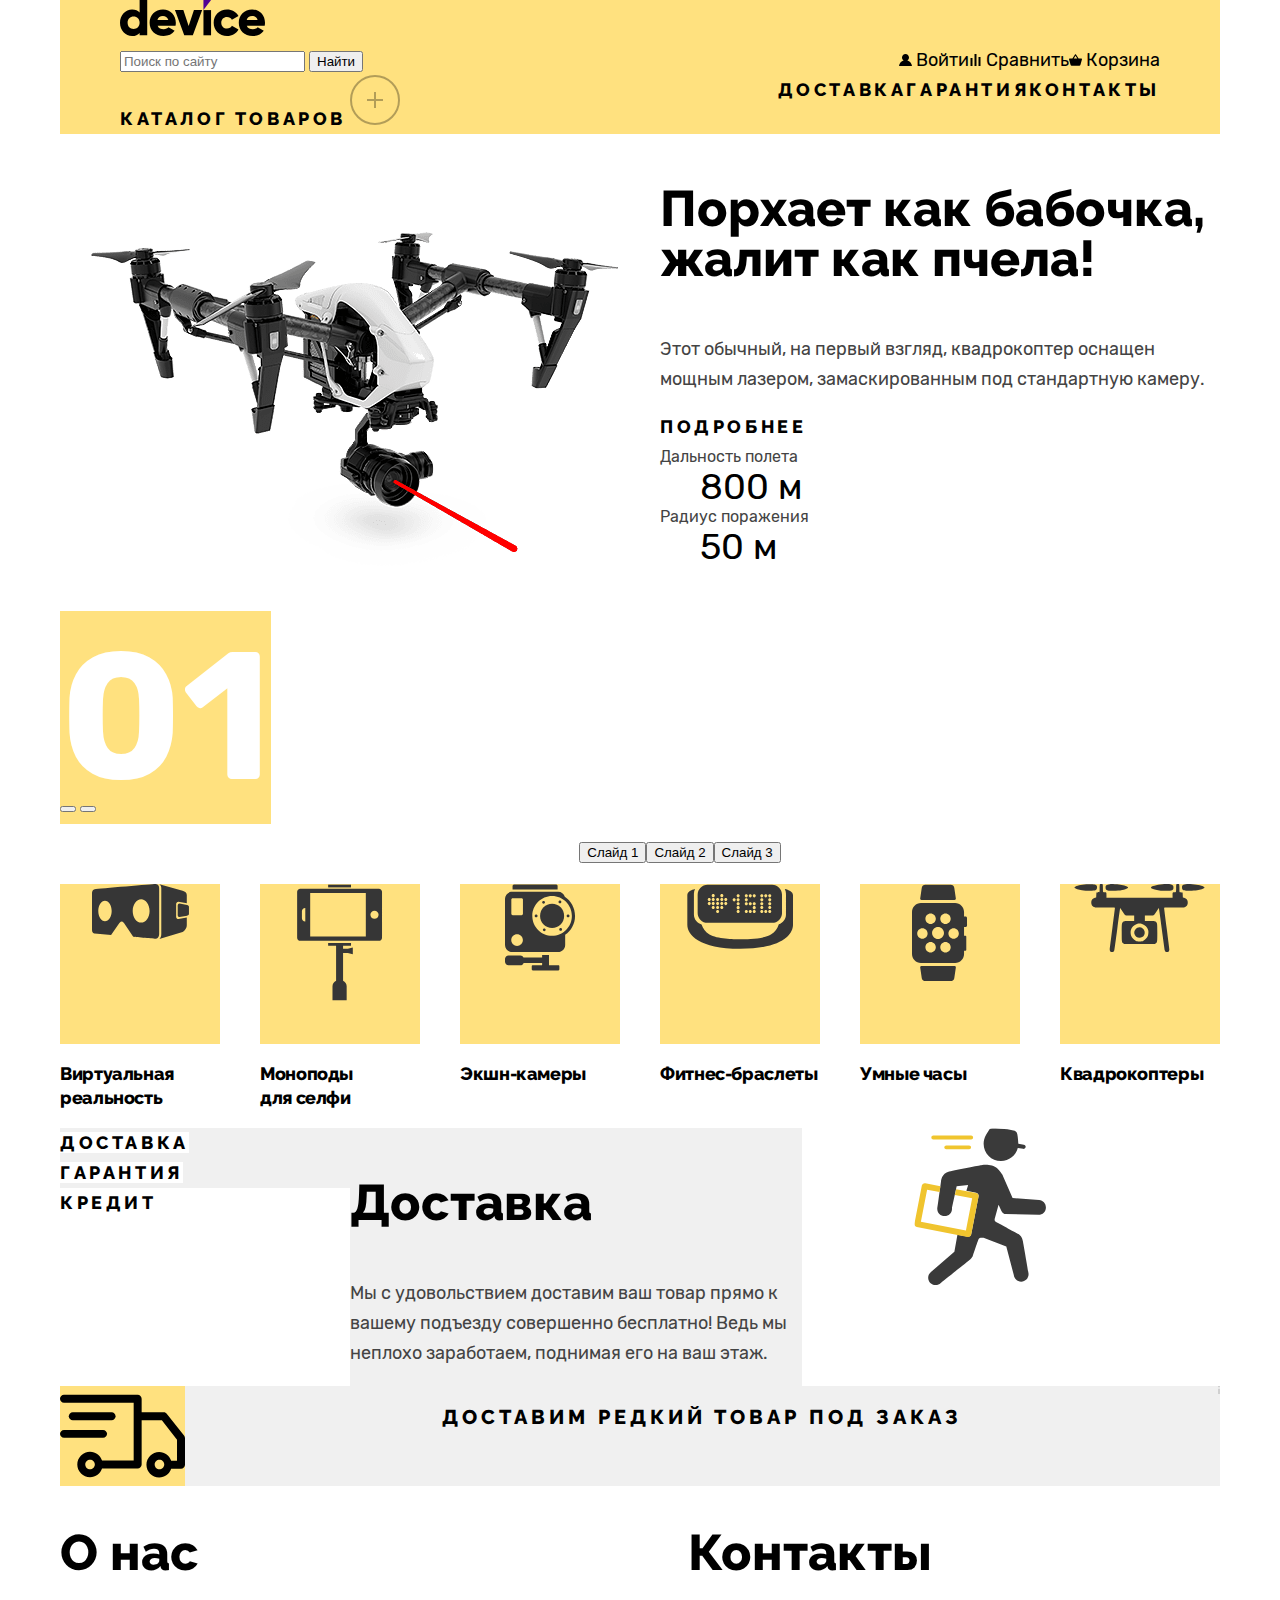
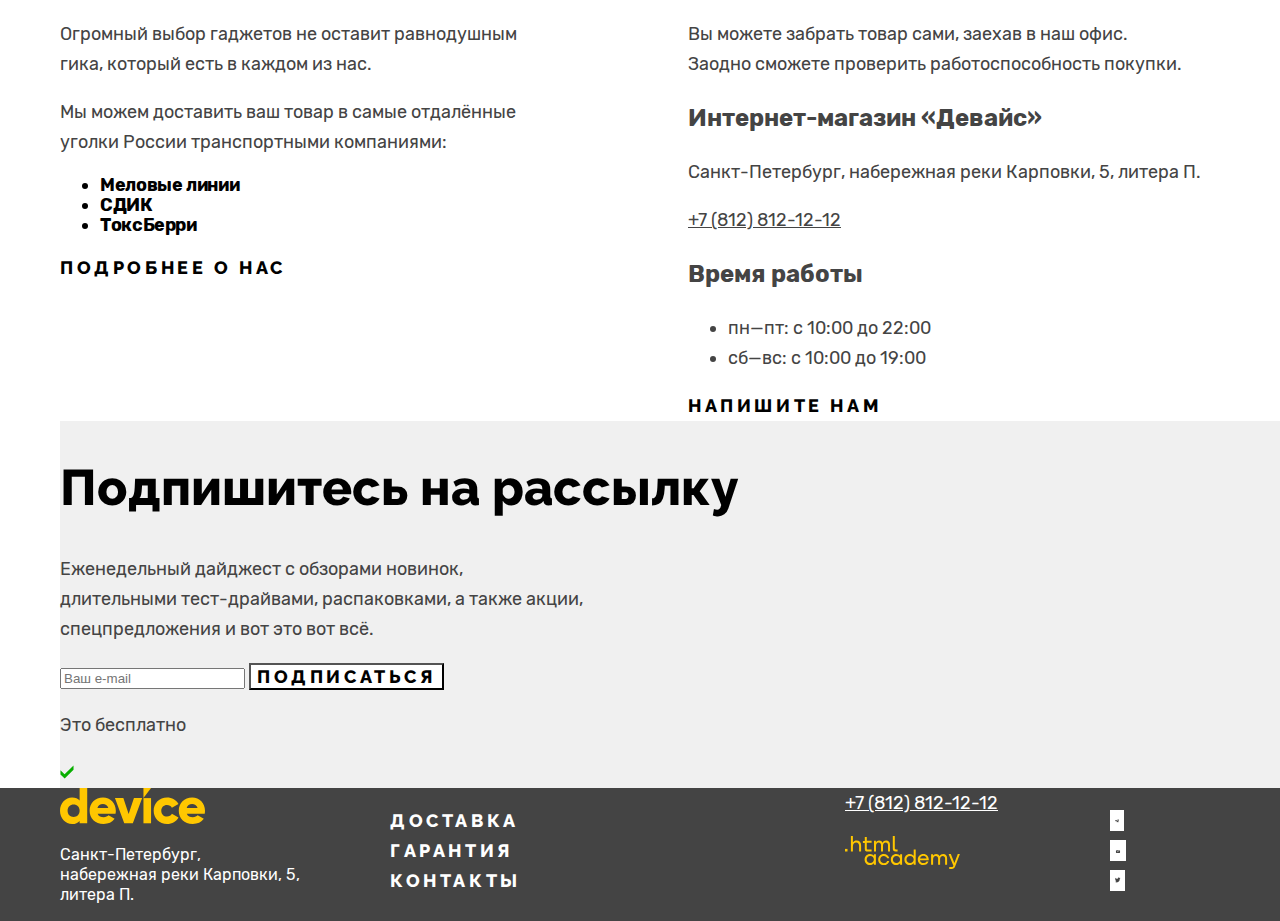
<file: index.html>
<!DOCTYPE html>
<html lang="ru">
  <head>
    <meta charset="utf-8">
    <title>Девайс: интернет-магазин электроники</title>
    <link rel="stylesheet" href="styles/styles.css">
  </head>
  <body>
    <!-- Шапка -->
    <header class="page-header">
        <div class="page-header-container">
          <nav class="navigation">
            <a class="navigation-logo" href="#">
              <img class="page-header-logo" src="images/logo.svg" width="145" height="36" alt="Логотип интернет-магазина Девайс">
            </a>
            <div class="navigation-first">
              <form class="navigation-search" action="https://echo.htmlacademy.ru/" method="post">
                <input type="text" name="navigation-field" placeholder="Поиск по сайту">
                <input type="submit" value="Найти">
              </form>
              <ul class="navigation-list navigation-user">
                <li class="navigation-item">
                  <img class="navigation-icon" src="images/service-icons/user-icon.svg" width="13" height="12"/>
                  <a class="navigation-link" href="#">Войти</a>
                </li>
                <li class="navigation-item">
                  <img class="navigation-icon" src="images/service-icons/compare-icon.svg" width="13" height="12"/>
                  <a class="navigation-link" href="#">Сравнить</a>
                </li>
                <li class="navigation-item">
                  <img class="navigation-icon" src="images/service-icons/basket-icon.svg" width="13" height="12"/>
                  <a class="navigation-link" href="#">Корзина</a>
                </li>
              </ul>
            </div>
            <div class="navigation-catalog">
              <ul class="navigation-list navigation-products">
                <li class="navigation-item">
                  <a class="navigation-link" href="#">Каталог товаров</a>
                  <img class="navigation-link-icon" src="images/service-icons/plus-button.svg" width="50" height="50"/>
                </li>
              </ul>
              <ul class="navigation-list navigation-products-second">
                <li class="navigation-item">
                  <a class="navigation-link" href="#">Доставка</a>
                </li>
                <li class="navigation-item">
                  <a class="navigation-link" href="#">Гарантия</a>
                </li>
                <li class="navigation-item">
                  <a class="navigation-link" href="#">Контакты</a>
                </li>
              </ul>
            </div>
          </nav>
        </div>
    </header>
    <!-- Основное содержание -->
    <main class="main-container main-index">
      <!-- Главный заголовок -->
      <h1 class="visually-hidden" hidden>Интернет-магазин электроники Девайс</h1>
      <!-- Слайдер -->
      <section class="slider">
        <h2 class="slider-title visually-hidden" hidden>Слайдер</h2>
        <ul class="slider-list">
          <li class="slider-item slider-item-image">
            <img class="slider-image" src="images/slider/slider-quadcopter.png" width="560" height="560" alt="Квадрокоптер с лазером">
            <span class="slider-number">01</span>
          </li>
          <li class="slider-item slider-item-text">
            <p class="slider-item-header">Порхает как бабочка,<br>жалит как пчела!</p>
            <p>Этот обычный, на первый взгляд, квадрокоптер оснащен мощным лазером, замаскированным под стандартную камеру.</p>
            <a class="button default-button" href="#">Подробнее</a>
            <dl class="slider-item-dl">
              <dt class="slider-item-dt">Дальность полета</dt>
              <dd class="slider-item-dd">800 м</dd>
              <dt class="slider-item-dt">Радиус поражения</dt>
              <dd class="slider-item-dd">50 м</dd>
            </dl>
          </li>
        </ul>
        <button class="slider-button slider-prev" type="button">
          <span class="visually-hidden" hidden>Предыдущий слайд</span>
        </button>
        <button class="slider-button slider-next" type="button">
          <span class="visually-hidden" hidden>Следующий слайд</span>
        </button>
        <ol class="slider-pagination">
          <li class="slider-pagination-item">
            <button class="slider-pagination-button slider-pagination-button-currant">
              <span class="visually-hidden">Слайд 1</span>
            </button>
          </li>
          <li class="slider-pagination-item">
            <button class="slider-pagination-button">
              <span class="visually-hidden">Слайд 2</span>
            </button>
          </li>
          <li class="slider-pagination-item">
            <button class="slider-pagination-button">
              <span class="visually-hidden">Слайд 3</span>
            </button>
          </li>
        </ol>
      </section>
      <!-- Блок с категориями товаров -->
      <section class="product-category">
        <h2 class="product-category-title visually-hidden" hidden>Категории товаров</h2>
        <div class="product-category-container">
        <ul class="product-category-list">
          <li class="product-category-item">
            <div class="product-category-background">
              <img class="product-category-icon" src="images/product-icons/vr-glasses.svg" width="97" height="55"/>
            </div>
            <h3 class="product-category-subtitle">Виртуальная<br>реальность</h3>
          </li>
          <li class="product-category-item">
            <div class="product-category-background">
              <img class="product-category-icon" src="images/product-icons/monopods.svg" width="86" height="117"/>
            </div>
            <h3 class="product-category-subtitle">Моноподы<br>для селфи</h3>
          </li>
          <li class="product-category-item">
            <div class="product-category-background">
              <img class="product-category-icon" src="images/product-icons/action-cameras.svg" width="71" height="87"/>
            </div>
            <h3 class="product-category-subtitle">Экшн-камеры</h3>
          </li>
          <li class="product-category-item">
            <div class="product-category-background">
              <img class="product-category-icon" src="images/product-icons/fitness-bracelets.svg" width="107" height="65"/>
            </div>
            <h3 class="product-category-subtitle">Фитнес-браслеты</h3>
          </li>
          <li class="product-category-item">
            <div class="product-category-background">
              <img class="product-category-icon" src="images/product-icons/smart-watches.svg" width="56" height="98"/>
            </div>
            <h3 class="product-category-subtitle">Умные часы</h3>
          </li>
          <li class="product-category-item">
            <div class="product-category-background">
              <img class="product-category-icon" src="images/product-icons/quadcopters.svg" width="132" height="69"/>
            </div>
            <h3 class="product-category-subtitle">Квадрокоптеры</h3>
          </li>
        </ul>
        </div>
      </section>
      <!-- Дополнительные услуги -->
      <section class="extra-service">
        <h2 class="extra-service-title visually-hidden" hidden>Дополнительные услуги</h2>
        <ul class="extra-service-list">
          <li class="extra-service-item">
            <a class="button active-button" href="#">Доставка</a>
          </li>
          <li class="extra-service-item">
            <a class="button default-button" href="#">Гарантия</a>
          </li>
          <li>
            <a class="button default-button" href="#">Кредит</a>
          </li>
        </ul>
        <ul class="extra-service-list extra-service-tab-1">
          <li class="extra-service-item extra-service-text">
            <h3 class="extra-service-subtitle">Доставка</h3>
            <p>Мы с удовольствием доставим ваш товар прямо
              к вашему подъезду совершенно бесплатно! Ведь
              мы неплохо заработаем, поднимая его на ваш этаж.</p>
          </li>
          <li>
            <img class="extra-service-icon" src="images/delivery-guy.svg" width="136" height="164"/>
          </li>
        </ul>
        <div class="extra-service-delivery">
          <img class="extra-service-delivery-image" src="images/delivery-car.svg" width="125" height="100">
          <p>Доставим редкий товар под заказ</p>
          <img class="info-button" src="images/service-icons/info-icon.svg" width="2" height="8"/>
        </div>
      </section>
      <div class="about-contacts-container">
        <!-- О нас -->
        <section class="about">
          <h2 class="about-title">О нас</h2>
          <p>Огромный выбор гаджетов не оставит равнодушным<br>гика, который есть в каждом из нас.</p>
          <p>Мы можем доставить ваш товар в самые отдалённые<br>уголки России транспортными компаниями:</p>
          <ul class="about-list">
            <li class="about-item">Меловые линии</li>
            <li class="about-item">СДИК</li>
            <li class="about-item">ТоксБерри</li>
          </ul>
          <a class="button default-button" href="#">Подробнее о нас</a>
        </section>
        <!-- Контакты -->
        <section class="contacts">
          <h2 class="contacts-title">Контакты</h2>
          <p>Вы можете забрать товар сами, заехав в наш офис.<br>
            Заодно сможете проверить работоспособность покупки. </p>
          <h3 class="contacts-subtitle">Интернет-магазин «Девайс»</h3>
          <address class="contacts-address">
            <p>Санкт-Петербург, набережная реки Карповки, 5, литера П.</p>
            <a class="contacts-phone" href="tel:78128121212">+7 (812) 812-12-12</a>
          </address>
          <h3 class="contacts-subtitle">Время работы</h3>
          <ul class="contacts-schedule-list">
            <li class="contacts-schedule-item">пн—пт: с 10:00 до 22:00</li>
            <li class="contacts-schedule-item">сб—вс: с 10:00 до 19:00</li>
          </ul>
          <a class="button default-button" href="#">Напишите нам</a>
        </section>
      </div>
      <div class="newsletter-wrapper">
        <div class="newsletter-container">
          <!-- Подписка на рассылку -->
          <section class="newsletter">
            <h2 class="newsletter-title">Подпишитесь на рассылку</h2>
            <p class="newsletter-description">Еженедельный дайджест с обзорами новинок,<br>
              длительными тест-драйвами, распаковками, а также акции,<br> спецпредложения и вот это вот всё.</p>
            <form class="newsletter-form" action="https://echo.htmlacademy.ru/" method="post">
              <input class="field"  placeholder="Ваш e-mail" type="email" name="newsletter-email" required>
              <button class="button newsletter-button" type="submit">Подписаться</button>
            </form>
            <p class="newsletter-note">Это бесплатно</p>
            <img class="check-button" src="images/service-icons/green-check.svg" width="14" height="14"/>
          </section>
        </div>
      </div>
    </main>
    <!-- Подвал -->
    <footer class="page-footer">
      <div class="page-footer-container">
        <section class="footer-adress">
          <h2 class="visually-hidden" hidden>Адрес</h2>
          <a class="navigation-logo" href="#">
            <img class="page-footer-logo" src="images/footer-logo.svg" width="145" height="36" alt="Логотип интернет-магазина Девайс">
          </a>
          <p>Санкт-Петербург, набережная реки Карповки, 5, литера П.</p>
        </section>
        <section class="footer-navigation">
          <h2 class="visually-hidden" hidden>Детали</h2>
          <ul class="footer-navigation-list">
            <li class="footer-navigation-item">
              <a class="footer-navigation-link" href="#">Доставка</a>
            </li>
            <li class="footer-navigation-item">
              <a class="footer-navigation-link" href="#">Гарантия</a>
            </li>
            <li class="footer-navigation-item">
              <a class="footer-navigation-link" href="#">Контакты</a>
            </li>
          </ul>
        </section>
        <section class="footer-contacts">
          <a class="footer-contacts-phone" href="tel:78128121212">+7 (812) 812-12-12</a>
          <p>
            <a class="htmlacademy-link" href="https://htmlacademy.ru/">
              <img class="htmlacademy-logo" src="images/html-academy-logo.svg" width="115" height="33" alt="Логотип HTML Academy">
            </a>
          </p>
        </section>
        <section class="footer-social">
          <h2 class="visually-hidden" hidden>Социальные сети</h2>
          <ul class="footer-social-list">
            <li class="footer-social-item">
              <a class="button" href="https://t.me/htmlacademy">
                <img class="social-button" src="images/social/telegram-icon.svg" width="14" height="12"/>
                <span class="visually-hidden" hidden>Telegram</span>
              </a>
            </li>
            <li class="footer-social-item">
              <a class="button" href="https://www.youtube.com/user/htmlacademyru">
                <img class="social-button" src="images/social/youtube-icon.svg" width="16" height="11"/>
                <span class="visually-hidden" hidden>YouTube</span>
              </a>
            </li>
            <li class="footer-social-item">
              <a class="button" href="https://twitter.com/htmlacademy_ru">
                <img class="social-button" src="images/social/twitter-icon.svg" width="15" height="14"/>
                <span class="visually-hidden" hidden>Twitter</span>
              </a>
            </li>
          </ul>
        </section>
      </div>
    </footer>
  </body>
</html>
</file>
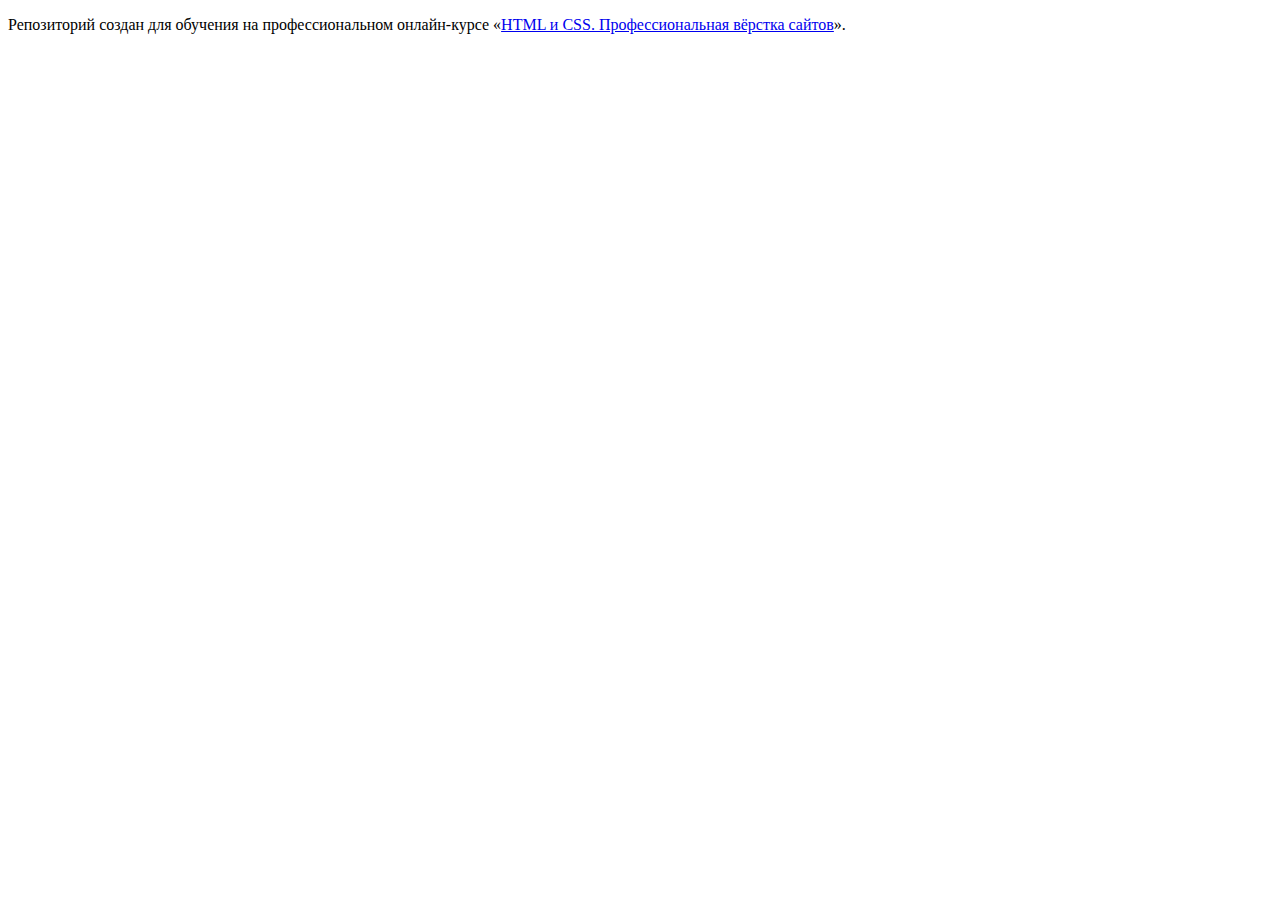
<file: 1/index.html>
<!DOCTYPE html>
<html lang="ru">
  <head>
    <meta charset="utf-8">
    <title>HTML Academy: Девайс</title>
    <base href="https://htmlacademy-htmlcss.github.io/1028297-device-35/1/">
</head>
  <body>

    <p>Репозиторий создан для обучения на профессиональном онлайн‑курсе «<a href="https://htmlacademy.ru/intensive/htmlcss">HTML и CSS. Профессиональная вёрстка сайтов</a>».</p>

  </body>
</html>
</file>
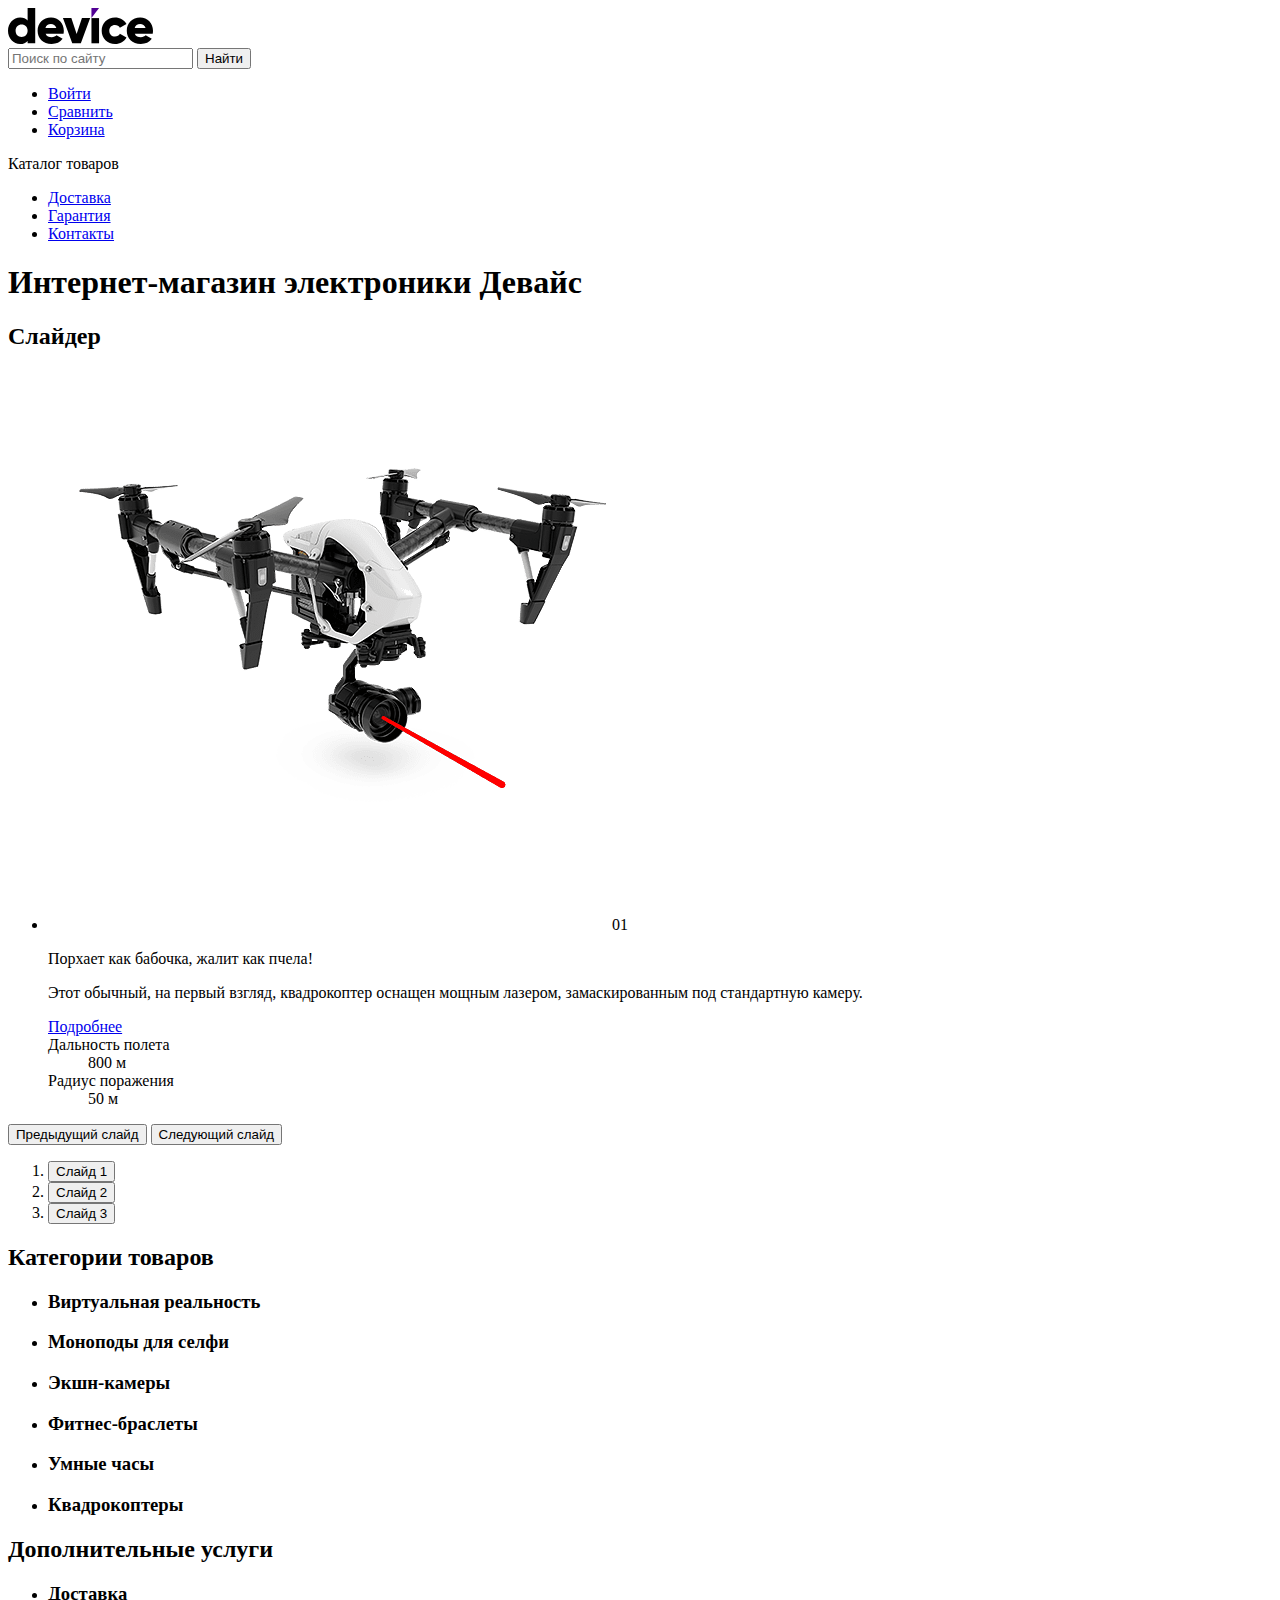
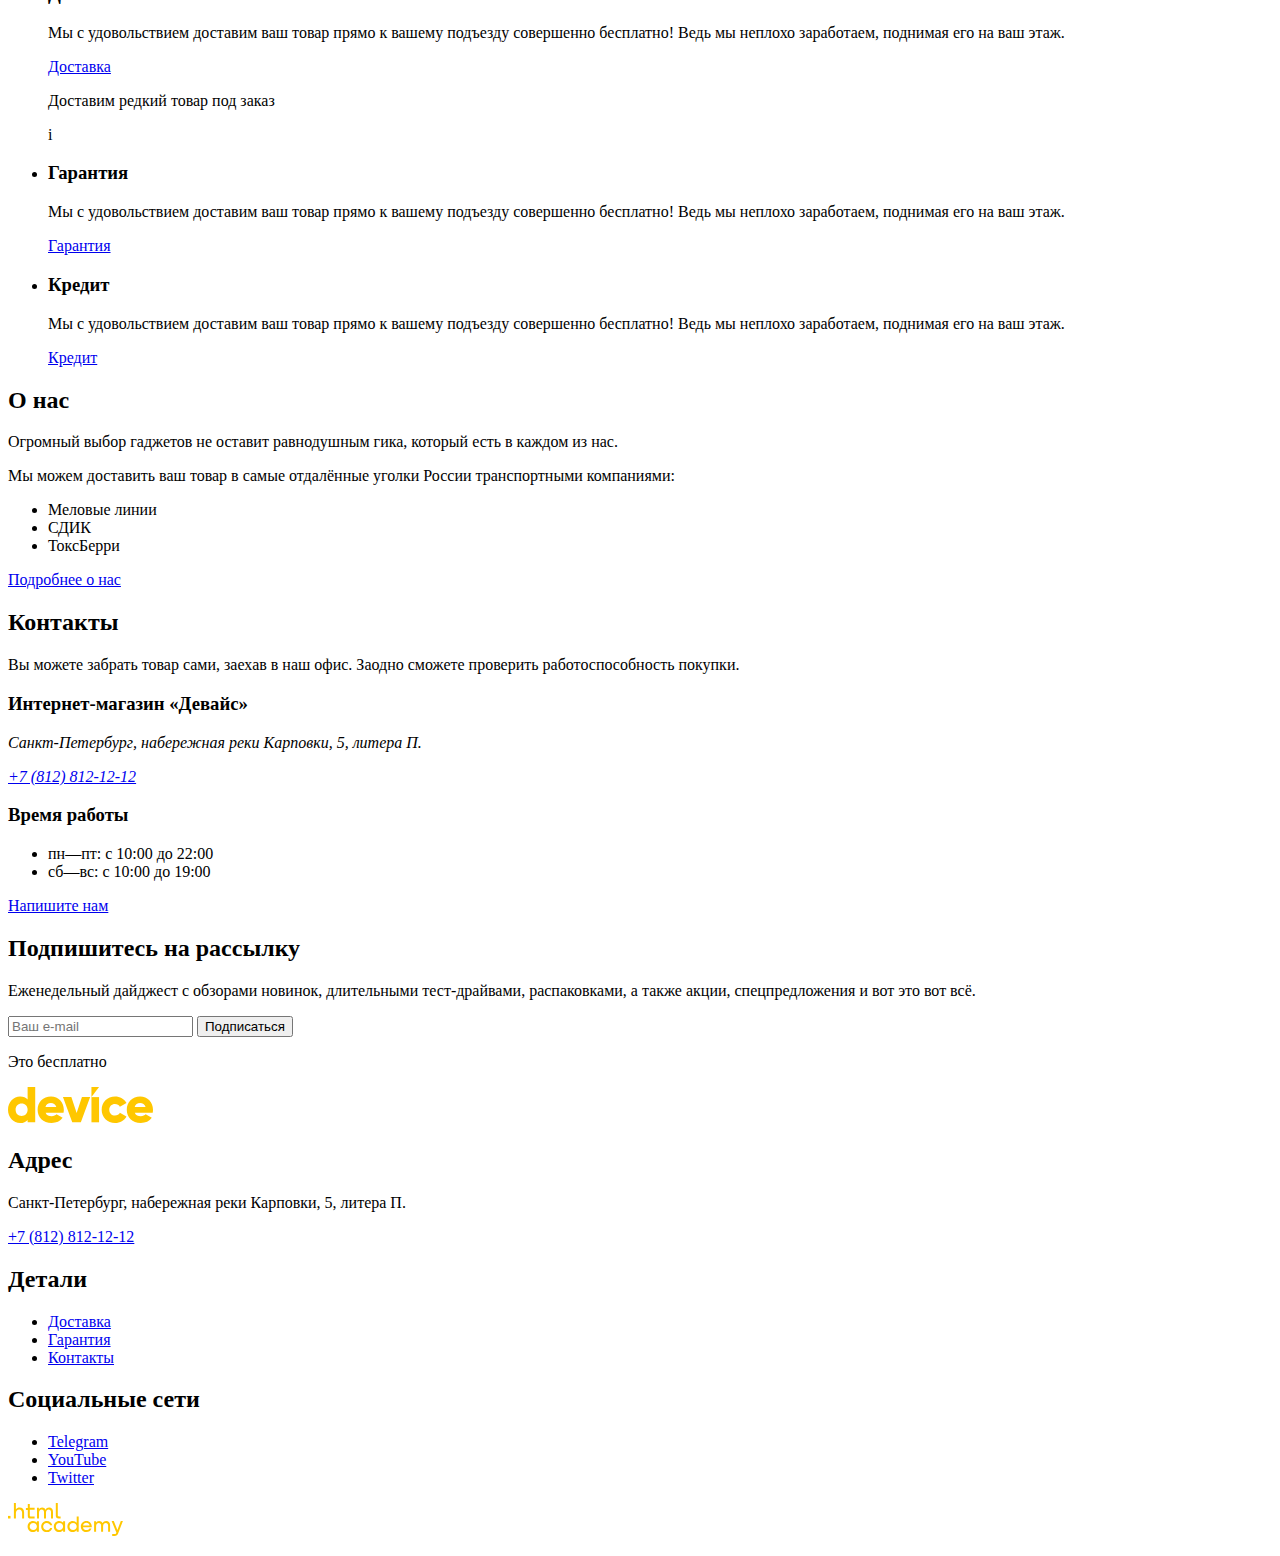
<file: 3/index.html>
<!DOCTYPE html>
<html lang="ru">
  <head>
    <meta charset="utf-8">
    <title>Девайс: интернет-магазин электроники</title>
    <base href="https://htmlacademy-htmlcss.github.io/1028297-device-35/3/">
</head>
  <body>
    <header class="page-header">
      <nav class="navigation">
        <a class="navigation-logo" href="#">
          <img class="page-header-logo" src="images/logo.svg" width="145" height="36" alt="Логотип интернет-магазина Девайс">
        </a>
        <form class="navigation-search" action="https://echo.htmlacademy.ru/" method="post">
          <input type="text" name="navigation-field" placeholder="Поиск по сайту">
          <input type="submit" value="Найти">
        </form>
        <ul class="navigation-list navigation-user">
          <li class="navigation-item">
            <a class="navigation-link" href="#">Войти</a>
          </li>
          <li class="navigation-item">
            <a class="navigation-link" href="#">Сравнить</a>
          </li>
          <li class="navigation-item">
            <a class="navigation-link" href="#">Корзина</a>
          </li>
        </ul>
        <p>Каталог товаров</p>
        <ul class="navigation-list">
          <li class="navigation-item">
            <a class="navigation-link" href="#">Доставка</a>
          </li>
          <li class="navigation-item">
            <a class="navigation-link" href="#">Гарантия</a>
          </li>
          <li class="navigation-item">
            <a class="navigation-link" href="#">Контакты</a>
          </li>
        </ul>
      </nav>
    </header>
    <main class="main-index">
      <h1 class="visually-hidden">Интернет-магазин электроники Девайс</h1>
      <section class="slider">
        <h2 class="slider-title visually-hidden">Слайдер</h2>
        <ul class="slider-list">
          <li class="slider-item">
            <img class="slider-image" src="images/slider/slider-quadcopter.png" width="560" height="560" alt="Квадрокоптер с лазером">
            <span class="slider-number">01</span>
            <p class="slider-item-header">Порхает как бабочка, жалит как пчела!</p>
            <p>Этот обычный, на первый взгляд, квадрокоптер оснащен мощным лазером, замаскированным под стандартную камеру.</p>
            <a class="button default-button" href="#">Подробнее</a>
            <dl class="slider-item-dl">
              <dt class="slider-item-dt">Дальность полета</dt>
              <dd class="slider-item-dd">800 м</dd>
              <dt class="slider-item-dt">Радиус поражения</dt>
              <dd class="slider-item-dd">50 м</dd>
            </dl>
          </li>
        </ul>
        <button class="slider-button slider-prev" type="button">
          <span class="visually-hidden">Предыдущий слайд</span>
        </button>
        <button class="slider-button slider-next" type="button">
          <span class="visually-hidden">Следующий слайд</span>
        </button>
        <ol class="slider-pagination">
          <li class="slider-pagination-item">
            <button class="slider-pagination-button slider-pagination-button-currant">
              <span class="visually-hidden">Слайд 1</span>
            </button>
          </li>
          <li class="slider-pagination-item">
            <button class="slider-pagination-button">
              <span class="visually-hidden">Слайд 2</span>
            </button>
          </li>
          <li class="slider-pagination-item">
            <button class="slider-pagination-button">
              <span class="visually-hidden">Слайд 3</span>
            </button>
          </li>
        </ol>
      </section>
      <section class="product-category">
        <h2 class="product-category-title visually-hidden">Категории товаров</h2>
        <ul class="product-category-list">
          <li class="product-category-item">
            <h3 class="product-category-subtitle">Виртуальная реальность</h3>
          </li>
          <li class="product-category-item">
            <h3 class="product-category-subtitle">Моноподы для селфи</h3>
          </li>
          <li class="product-category-item">
            <h3 class="product-category-subtitle">Экшн-камеры</h3>
          </li>
          <li class="product-category-item">
            <h3 class="product-category-subtitle">Фитнес-браслеты</h3>
          </li>
          <li class="product-category-item">
            <h3 class="product-category-subtitle">Умные часы</h3>
          </li>
          <li class="product-category-item">
            <h3 clas="product-category-subtitle">Квадрокоптеры</h3>
          </li>
        </ul>
      </section>
      <section class="extra-service">
        <h2 class="extra-service-title visually-hidden">Дополнительные услуги</h2>
        <ul class="extra-service-list">
          <li class="extra-service-item">
            <h3 class="extra-service-subtitle">Доставка</h3>
            <p>Мы с удовольствием доставим ваш товар прямо
              к вашему подъезду совершенно бесплатно! Ведь
              мы неплохо заработаем, поднимая его на ваш этаж.</p>
            <a class="button active-button" href="#">Доставка</a>
            <div class="extra-service-item-delivery">
              <p>Доставим редкий товар под заказ</p>
              <p>i</p>
            </div>
          </li>
          <li class="extra-service-item">
            <h3 class="extra-service-subtitle">Гарантия</h3>
            <p>Мы с удовольствием доставим ваш товар прямо
              к вашему подъезду совершенно бесплатно! Ведь
              мы неплохо заработаем, поднимая его на ваш этаж.</p>
            <a class="button default-button" href="#">Гарантия</a>
          </li>
          <li class="extra-service-item">
            <h3 class="extra-service-subtitle">Кредит</h3>
            <p>Мы с удовольствием доставим ваш товар прямо
              к вашему подъезду совершенно бесплатно! Ведь
              мы неплохо заработаем, поднимая его на ваш этаж.</p>
            <a class="button default-button" href="#">Кредит</a>
          </li>
        </ul>
      </section>
      <section class="about">
        <h2 class="about-title">О нас</h2>
        <p>Огромный выбор гаджетов не оставит равнодушным гика, который есть в каждом из нас.</p>
        <p>Мы можем доставить ваш товар в самые отдалённые уголки России транспортными компаниями:</p>
        <ul class="about-list">
          <li class="about-item">Меловые линии</li>
          <li class="about-item">СДИК</li>
          <li class="about-item">ТоксБерри</li>
        </ul>
        <a class="button default-button" href="#">Подробнее о нас</a>
      </section>
      <section class="contacts">
        <h2 class="contacts-title">Контакты</h2>
        <p>Вы можете забрать товар сами, заехав в наш офис.
          Заодно сможете проверить работоспособность покупки. </p>
        <h3 class="contacts-subtitle">Интернет-магазин «Девайс»</h3>
        <address class="contacts-address">
          <p>Санкт-Петербург, набережная реки Карповки, 5, литера П.</p>
          <a class="contacts-phone" href="tel:78128121212">+7 (812) 812-12-12</a>
        </address>
        <h3 class="contacts-subtitle">Время работы</h3>
        <ul class="contacts-schedule-list">
          <li class="contacts-schedule-item">пн—пт: с 10:00 до 22:00</li>
          <li class="contacts-schedule-item">сб—вс: с 10:00 до 19:00</li>
        </ul>
        <a class="button default-button" href="#">Напишите нам</a>
      </section>
      <section class="newsletter">
        <h2 class="newsletter-title">Подпишитесь на рассылку</h2>
        <p class="newsletter-description">Еженедельный дайджест с обзорами новинок,
          длительными тест-драйвами, распаковками, а также акции, спецпредложения и вот это вот всё.</p>
        <form class="newsletter-form" action="https://echo.htmlacademy.ru/" method="post">
          <input class="field"  placeholder="Ваш e-mail" type="email" name="newsletter-email" required>
          <button class="button newsletter-button" type="submit">Подписаться</button>
        </form>
        <p class="newsletter-note">Это бесплатно</p>
      </section>
    </main>
    <footer class="page-footer">
      <a class="navigation-logo" href="#">
        <img class="page-footer-logo" src="images/footer-logo.svg" width="145" height="36" alt="Логотип интернет-магазина Девайс">
      </a>
      <section class="footer-contacts">
        <h2 class="visually-hidden">Адрес</h2>
        <p>Санкт-Петербург, набережная реки Карповки, 5, литера П.</p>
        <a class="footer-contacts-phone" href="tel:78128121212">+7 (812) 812-12-12</a>
      </section>
      <section class="footer-navigation">
        <h2 class="visually-hidden">Детали</h2>
        <ul class="footer-navigation-list">
          <li class="footer-navigation-item">
            <a class="footer-navigation-link" href="#">Доставка</a>
          </li>
          <li class="footer-navigation-item">
            <a class="footer-navigation-link" href="#">Гарантия</a>
          </li>
          <li class="footer-navigation-item">
            <a class="footer-navigation-link" href="#">Контакты</a>
          </li>
        </ul>
      </section>
      <section class="footer-social">
        <h2 class="visually-hidden">Социальные сети</h2>
        <ul class="footer-social-list">
          <li class="footer-social-item">
            <a class="button" href="https://t.me/htmlacademy">
              <span class="visually-hidden">Telegram</span>
            </a>
          </li>
          <li class="footer-social-item">
            <a class="button" href="https://www.youtube.com/user/htmlacademyru">
              <span class="visually-hidden">YouTube</span>
            </a>
          </li>
          <li class="footer-social-item">
            <a class="button" href="https://twitter.com/htmlacademy_ru">
              <span class="visually-hidden">Twitter</span>
            </a>
          </li>
        </ul>
        <p>
          <a class="htmlacademy-link" href="https://htmlacademy.ru/">
            <img class="htmlacademy-logo" src="images/html-academy-logo.svg" width="115" height="33" alt="Логотип HTML Academy">
          </a>
        </p>
      </section>
    </footer>
  </body>
</html>
</file>
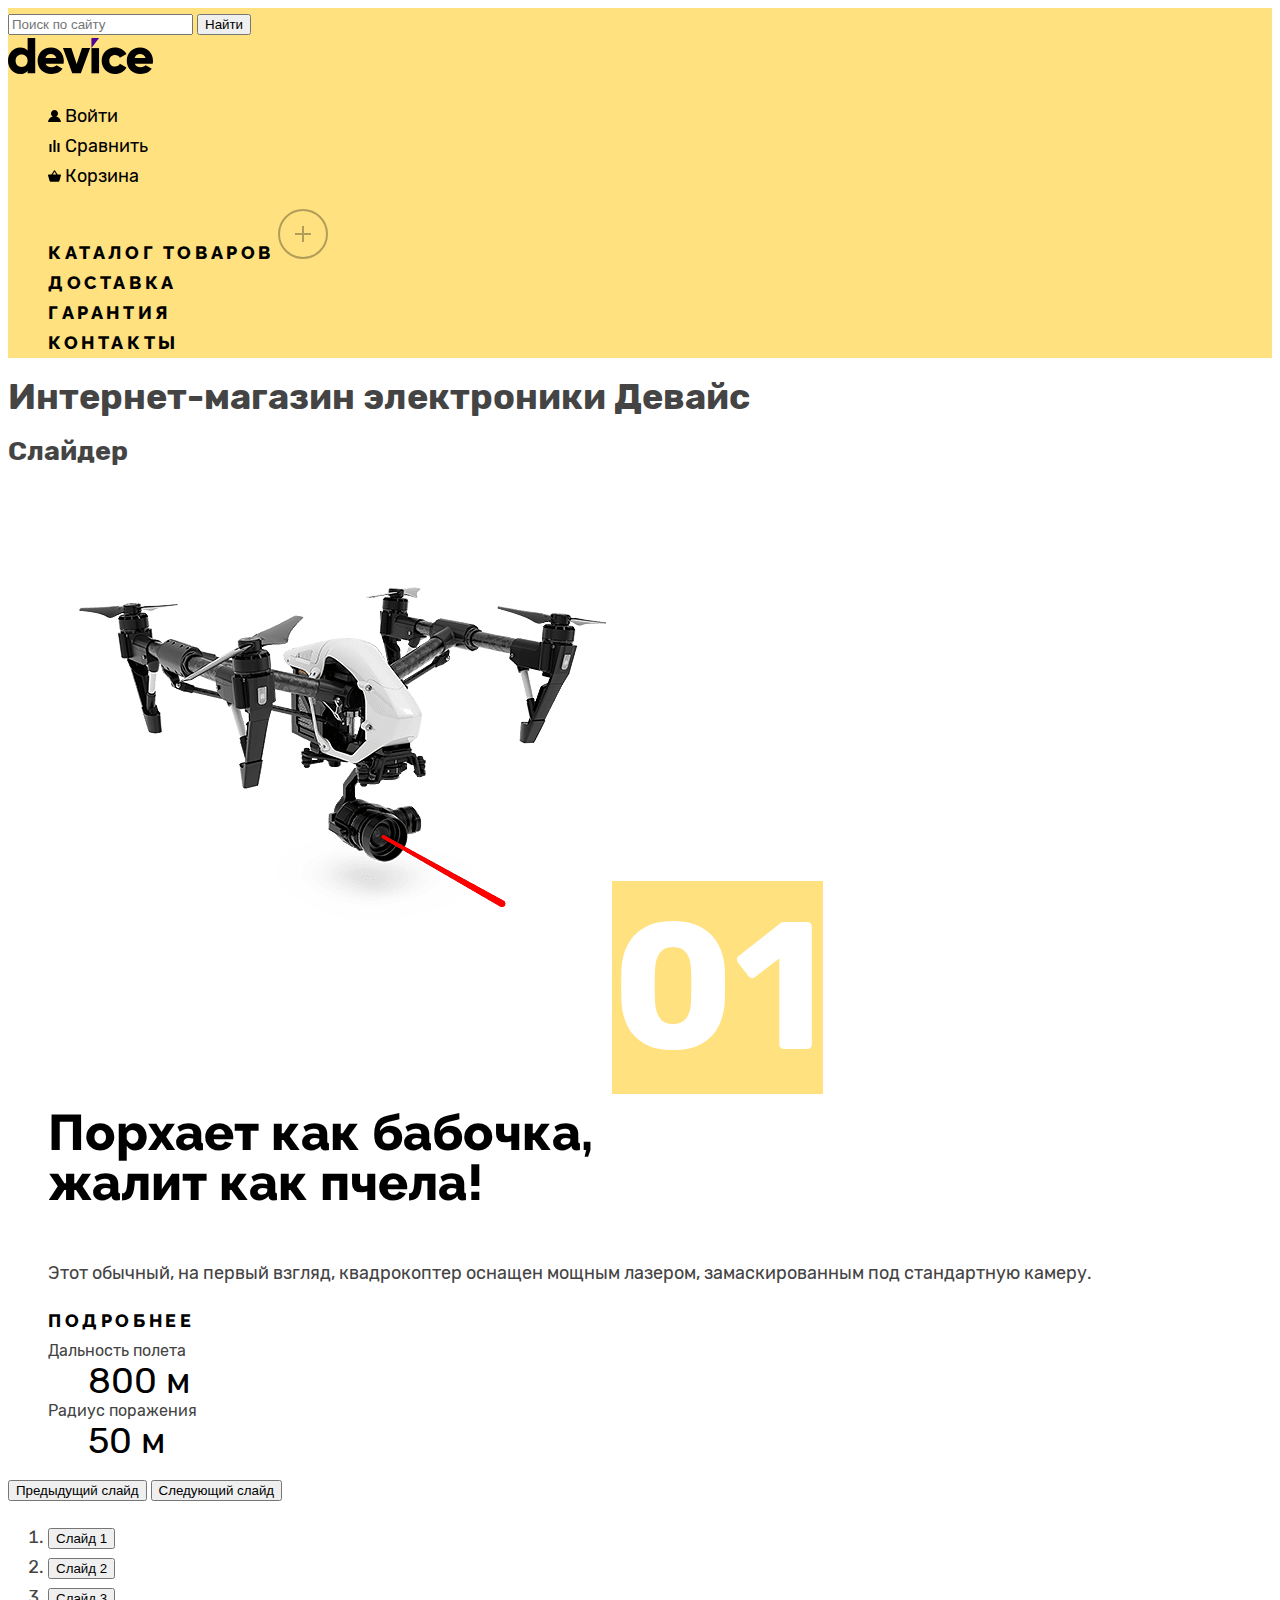
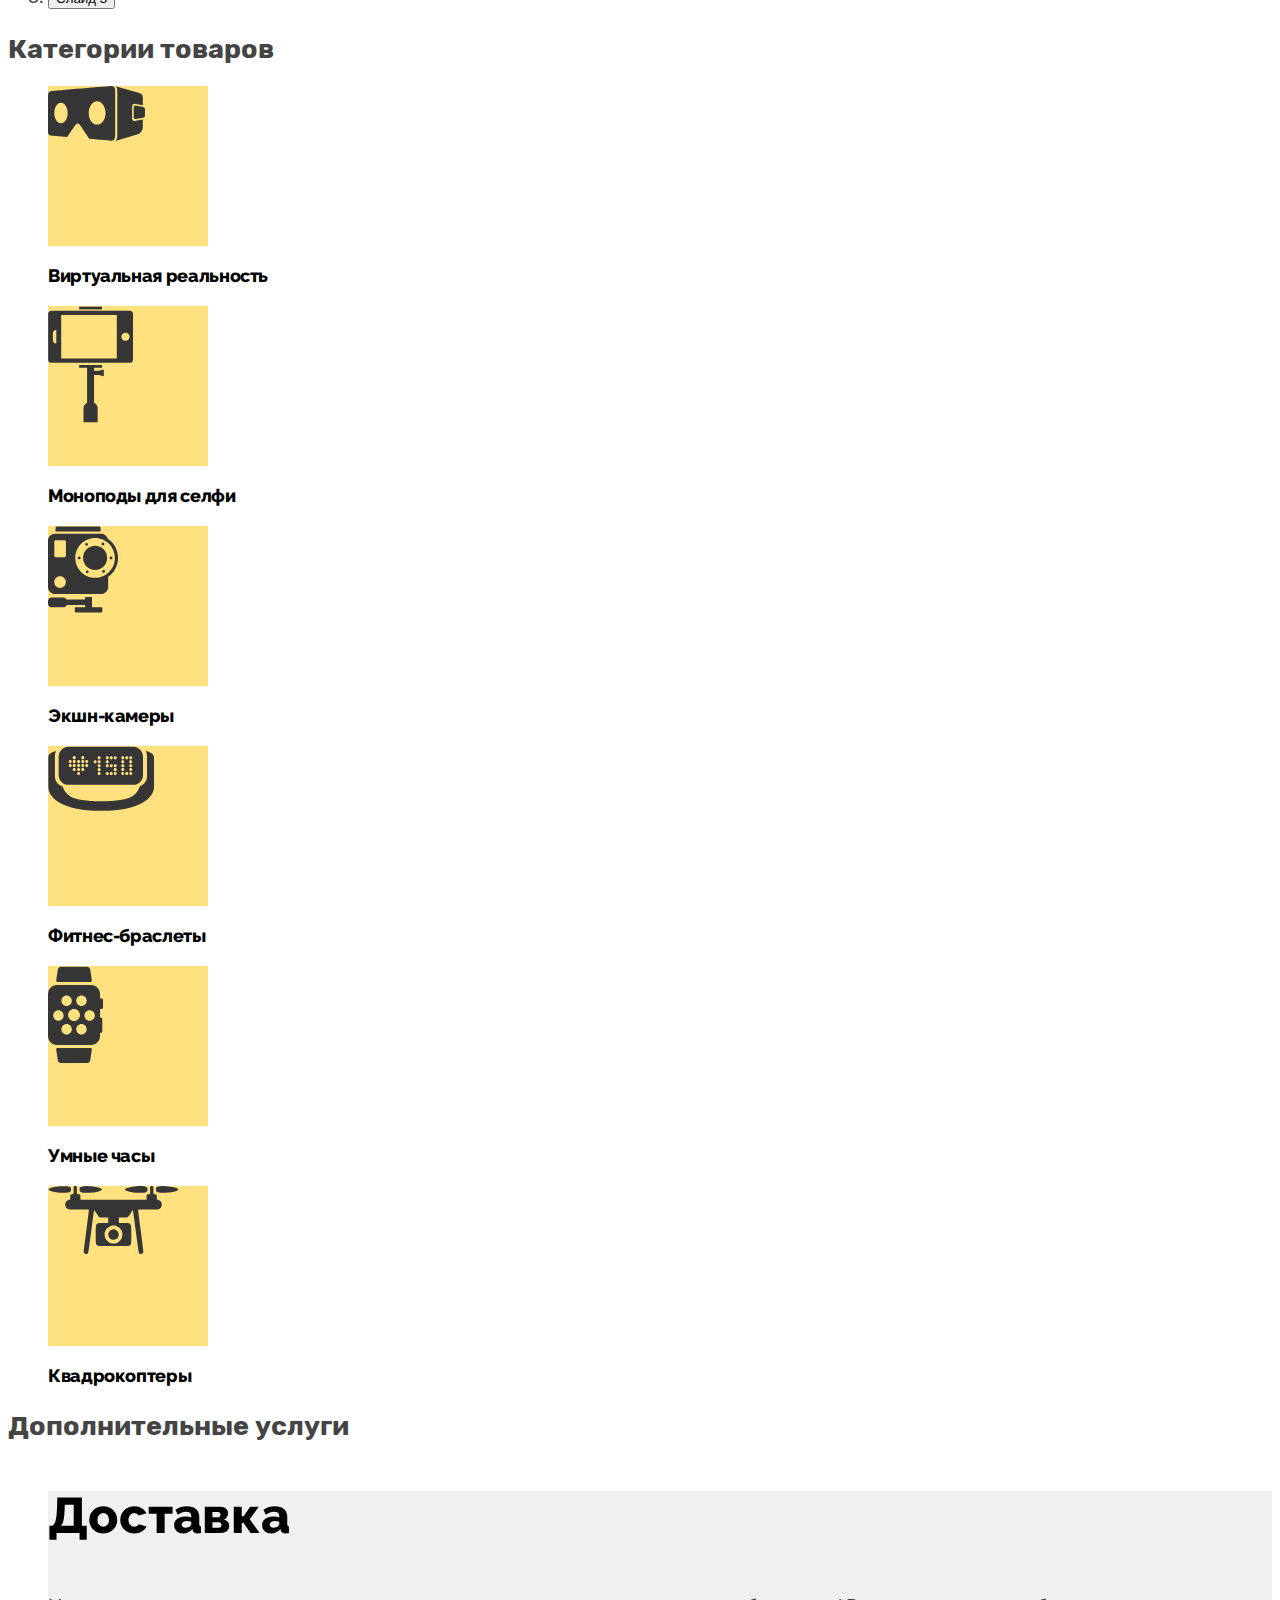
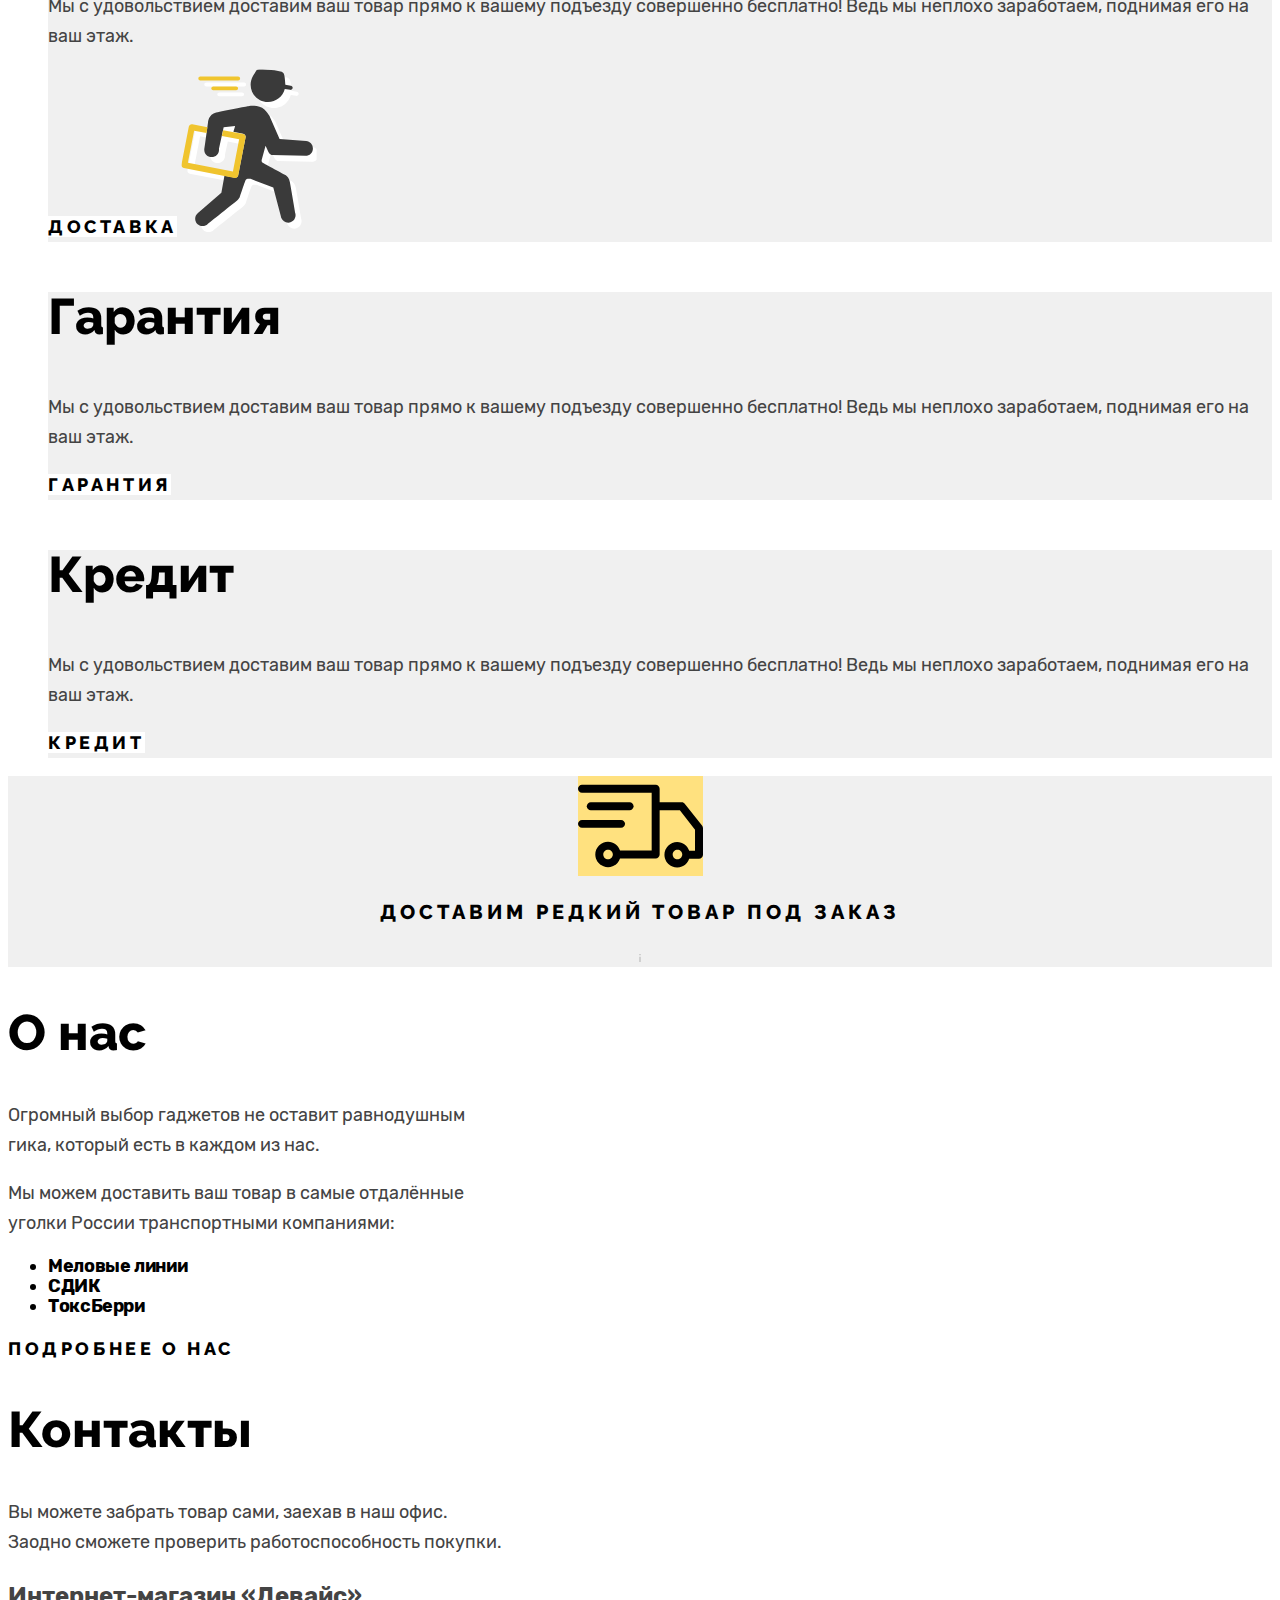
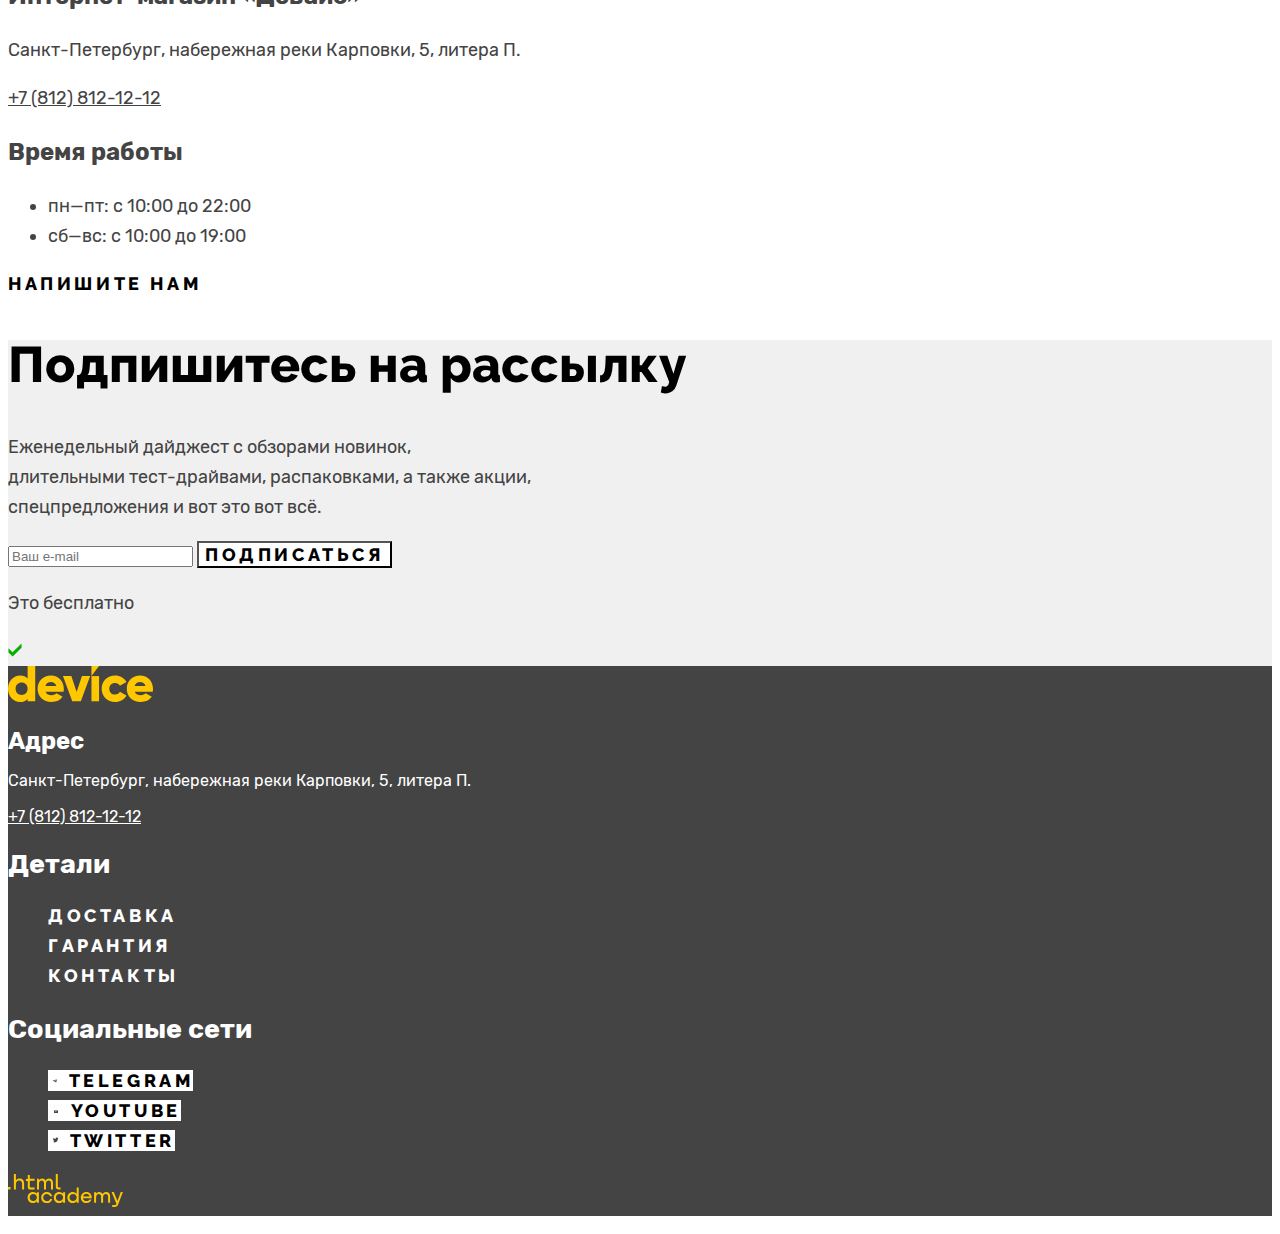
<file: 4/index.html>
<!DOCTYPE html>
<html lang="ru">
  <head>
    <meta charset="utf-8">
    <title>Девайс: интернет-магазин электроники</title>
    <link rel="stylesheet" href="styles/styles.css">
    <base href="https://htmlacademy-htmlcss.github.io/1028297-device-35/4/">
</head>
  <body>
    <!-- Шапка -->
    <header class="page-header">
      <form class="navigation-search" action="https://echo.htmlacademy.ru/" method="post">
        <input type="text" name="navigation-field" placeholder="Поиск по сайту">
        <input type="submit" value="Найти">
      </form>
      <nav class="navigation">
        <a class="navigation-logo" href="#">
          <img class="page-header-logo" src="images/logo.svg" width="145" height="36" alt="Логотип интернет-магазина Девайс">
        </a>
        <ul class="navigation-list navigation-user">
          <li class="navigation-item">
            <img class="navigation-icon" src="images/service-icons/user-icon.svg" width="13" height="12"/>
            <a class="navigation-link" href="#">Войти</a>
          </li>
          <li class="navigation-item">
            <img class="navigation-icon" src="images/service-icons/compare-icon.svg" width="13" height="12"/>
            <a class="navigation-link" href="#">Сравнить</a>
          </li>
          <li class="navigation-item">
            <img class="navigation-icon" src="images/service-icons/basket-icon.svg" width="13" height="12"/>
            <a class="navigation-link" href="#">Корзина</a>
          </li>
        </ul>
        <div class="navigation-catalog">
          <ul class="navigation-list">
            <li class="navigation-item">
              <a class="navigation-link" href="#">Каталог товаров</a>
              <img class="navigation-link-icon" src="images/service-icons/plus-button.svg" width="50" height="50"/>
            </li>
            <li class="navigation-item">
            <a class="navigation-link" href="#">Доставка</a>
            </li>
            <li class="navigation-item">
            <a class="navigation-link" href="#">Гарантия</a>
            </li>
            <li class="navigation-item">
            <a class="navigation-link" href="#">Контакты</a>
           </li>
          </ul>
        </div>
      </nav>
    </header>
    <!-- Основное содержание -->
    <main class="main-index">
      <!-- Главный заголовок -->
      <h1 class="visually-hidden">Интернет-магазин электроники Девайс</h1>
      <!-- Слайдер -->
      <section class="slider">
        <h2 class="slider-title visually-hidden">Слайдер</h2>
        <ul class="slider-list">
          <li class="slider-item">
            <img class="slider-image" src="images/slider/slider-quadcopter.png" width="560" height="560" alt="Квадрокоптер с лазером">
            <span class="slider-number">01</span>
            <p class="slider-item-header">Порхает как бабочка,<br>жалит как пчела!</p>
            <p>Этот обычный, на первый взгляд, квадрокоптер оснащен мощным лазером, замаскированным под стандартную камеру.</p>
            <a class="button default-button" href="#">Подробнее</a>
            <dl class="slider-item-dl">
              <dt class="slider-item-dt">Дальность полета</dt>
              <dd class="slider-item-dd">800 м</dd>
              <dt class="slider-item-dt">Радиус поражения</dt>
              <dd class="slider-item-dd">50 м</dd>
            </dl>
          </li>
        </ul>
        <button class="slider-button slider-prev" type="button">
          <span class="visually-hidden">Предыдущий слайд</span>
        </button>
        <button class="slider-button slider-next" type="button">
          <span class="visually-hidden">Следующий слайд</span>
        </button>
        <ol class="slider-pagination">
          <li class="slider-pagination-item">
            <button class="slider-pagination-button slider-pagination-button-currant">
              <span class="visually-hidden">Слайд 1</span>
            </button>
          </li>
          <li class="slider-pagination-item">
            <button class="slider-pagination-button">
              <span class="visually-hidden">Слайд 2</span>
            </button>
          </li>
          <li class="slider-pagination-item">
            <button class="slider-pagination-button">
              <span class="visually-hidden">Слайд 3</span>
            </button>
          </li>
        </ol>
      </section>
      <!-- Блок с категориями товаров -->
      <section class="product-category">
        <h2 class="product-category-title visually-hidden">Категории товаров</h2>
        <ul class="product-category-list">
          <li class="product-category-item">
            <div class="product-category-background">
              <img class="product-category-icon" src="images/product-icons/vr-glasses.svg" width="97" height="55"/>
            </div>
            <h3 class="product-category-subtitle">Виртуальная реальность</h3>
          </li>
          <li class="product-category-item">
            <div class="product-category-background">
              <img class="product-category-icon" src="images/product-icons/monopods.svg" width="86" height="117"/>
            </div>
            <h3 class="product-category-subtitle">Моноподы для селфи</h3>
          </li>
          <li class="product-category-item">
            <div class="product-category-background">
              <img class="product-category-icon" src="images/product-icons/action-cameras.svg" width="71" height="87"/>
            </div>
            <h3 class="product-category-subtitle">Экшн-камеры</h3>
          </li>
          <li class="product-category-item">
            <div class="product-category-background">
              <img class="product-category-icon" src="images/product-icons/fitness-bracelets.svg" width="107" height="65"/>
            </div>
            <h3 class="product-category-subtitle">Фитнес-браслеты</h3>
          </li>
          <li class="product-category-item">
            <div class="product-category-background">
              <img class="product-category-icon" src="images/product-icons/smart-watches.svg" width="56" height="98"/>
            </div>
            <h3 class="product-category-subtitle">Умные часы</h3>
          </li>
          <li class="product-category-item">
            <div class="product-category-background">
              <img class="product-category-icon" src="images/product-icons/quadcopters.svg" width="132" height="69"/>
            </div>
            <h3 class="product-category-subtitle">Квадрокоптеры</h3>
          </li>
        </ul>
      </section>
      <!-- Дополнительные услуги -->
      <section class="extra-service">
        <h2 class="extra-service-title visually-hidden">Дополнительные услуги</h2>
        <ul class="extra-service-list">
          <li class="extra-service-item">
            <h3 class="extra-service-subtitle">Доставка</h3>
            <p>Мы с удовольствием доставим ваш товар прямо
              к вашему подъезду совершенно бесплатно! Ведь
              мы неплохо заработаем, поднимая его на ваш этаж.</p>
            <a class="button active-button" href="#">Доставка</a>
            <img class="extra-service-icon" src="images/delivery-guy.svg" width="136" height="164"/>
          </li>
          <li class="extra-service-item">
            <h3 class="extra-service-subtitle">Гарантия</h3>
            <p>Мы с удовольствием доставим ваш товар прямо
              к вашему подъезду совершенно бесплатно! Ведь
              мы неплохо заработаем, поднимая его на ваш этаж.</p>
            <a class="button default-button" href="#">Гарантия</a>
          </li>
          <li class="extra-service-item">
            <h3 class="extra-service-subtitle">Кредит</h3>
            <p>Мы с удовольствием доставим ваш товар прямо
              к вашему подъезду совершенно бесплатно! Ведь
              мы неплохо заработаем, поднимая его на ваш этаж.</p>
            <a class="button default-button" href="#">Кредит</a>
          </li>
        </ul>
        <div class="extra-service-delivery">
          <img class="extra-service-delivery-image" src="images/delivery-car.svg" width="125" height="100">
          <p>Доставим редкий товар под заказ</p>
          <img class="info-button" src="images/service-icons/info-icon.svg" width="2" height="8"/>
        </div>
      </section>
      <!-- О нас -->
      <section class="about">
        <h2 class="about-title">О нас</h2>
        <p>Огромный выбор гаджетов не оставит равнодушным<br>гика, который есть в каждом из нас.</p>
        <p>Мы можем доставить ваш товар в самые отдалённые<br>уголки России транспортными компаниями:</p>
        <ul class="about-list">
          <li class="about-item">Меловые линии</li>
          <li class="about-item">СДИК</li>
          <li class="about-item">ТоксБерри</li>
        </ul>
        <a class="button default-button" href="#">Подробнее о нас</a>
      </section>
      <!-- Контакты -->
      <section class="contacts">
        <h2 class="contacts-title">Контакты</h2>
        <p>Вы можете забрать товар сами, заехав в наш офис.<br>
          Заодно сможете проверить работоспособность покупки. </p>
        <h3 class="contacts-subtitle">Интернет-магазин «Девайс»</h3>
        <address class="contacts-address">
          <p>Санкт-Петербург, набережная реки Карповки, 5, литера П.</p>
          <a class="contacts-phone" href="tel:78128121212">+7 (812) 812-12-12</a>
        </address>
        <h3 class="contacts-subtitle">Время работы</h3>
        <ul class="contacts-schedule-list">
          <li class="contacts-schedule-item">пн—пт: с 10:00 до 22:00</li>
          <li class="contacts-schedule-item">сб—вс: с 10:00 до 19:00</li>
        </ul>
        <a class="button default-button" href="#">Напишите нам</a>
      </section>
      <!-- Подписка на рассылку -->
      <section class="newsletter">
        <h2 class="newsletter-title">Подпишитесь на рассылку</h2>
        <p class="newsletter-description">Еженедельный дайджест с обзорами новинок,<br>
          длительными тест-драйвами, распаковками, а также акции,<br> спецпредложения и вот это вот всё.</p>
        <form class="newsletter-form" action="https://echo.htmlacademy.ru/" method="post">
          <input class="field"  placeholder="Ваш e-mail" type="email" name="newsletter-email" required>
          <button class="button newsletter-button" type="submit">Подписаться</button>
        </form>
        <p class="newsletter-note">Это бесплатно</p>
        <img class="check-button" src="images/service-icons/green-check.svg" width="14" height="14"/>
      </section>
    </main>
    <!-- Подвал -->
    <footer class="page-footer">
      <a class="navigation-logo" href="#">
        <img class="page-footer-logo" src="images/footer-logo.svg" width="145" height="36" alt="Логотип интернет-магазина Девайс">
      </a>
      <section class="footer-contacts">
        <h2 class="visually-hidden">Адрес</h2>
        <p>Санкт-Петербург, набережная реки Карповки, 5, литера П.</p>
        <a class="footer-contacts-phone" href="tel:78128121212">+7 (812) 812-12-12</a>
      </section>
      <section class="footer-navigation">
        <h2 class="visually-hidden">Детали</h2>
        <ul class="footer-navigation-list">
          <li class="footer-navigation-item">
            <a class="footer-navigation-link" href="#">Доставка</a>
          </li>
          <li class="footer-navigation-item">
            <a class="footer-navigation-link" href="#">Гарантия</a>
          </li>
          <li class="footer-navigation-item">
            <a class="footer-navigation-link" href="#">Контакты</a>
          </li>
        </ul>
      </section>
      <section class="footer-social">
        <h2 class="visually-hidden">Социальные сети</h2>
        <ul class="footer-social-list">
          <li class="footer-social-item">
            <a class="button" href="https://t.me/htmlacademy">
              <img class="social-button" src="images/social/telegram-icon.svg" width="14" height="12"/>
              <span class="visually-hidden">Telegram</span>
            </a>
          </li>
          <li class="footer-social-item">
            <a class="button" href="https://www.youtube.com/user/htmlacademyru">
              <img class="social-button" src="images/social/youtube-icon.svg" width="16" height="11"/>
              <span class="visually-hidden">YouTube</span>
            </a>
          </li>
          <li class="footer-social-item">
            <a class="button" href="https://twitter.com/htmlacademy_ru">
              <img class="social-button" src="images/social/twitter-icon.svg" width="15" height="14"/>
              <span class="visually-hidden">Twitter</span>
            </a>
          </li>
        </ul>
        <p>
          <a class="htmlacademy-link" href="https://htmlacademy.ru/">
            <img class="htmlacademy-logo" src="images/html-academy-logo.svg" width="115" height="33" alt="Логотип HTML Academy">
          </a>
        </p>
      </section>
    </footer>
  </body>
</html>
</file>
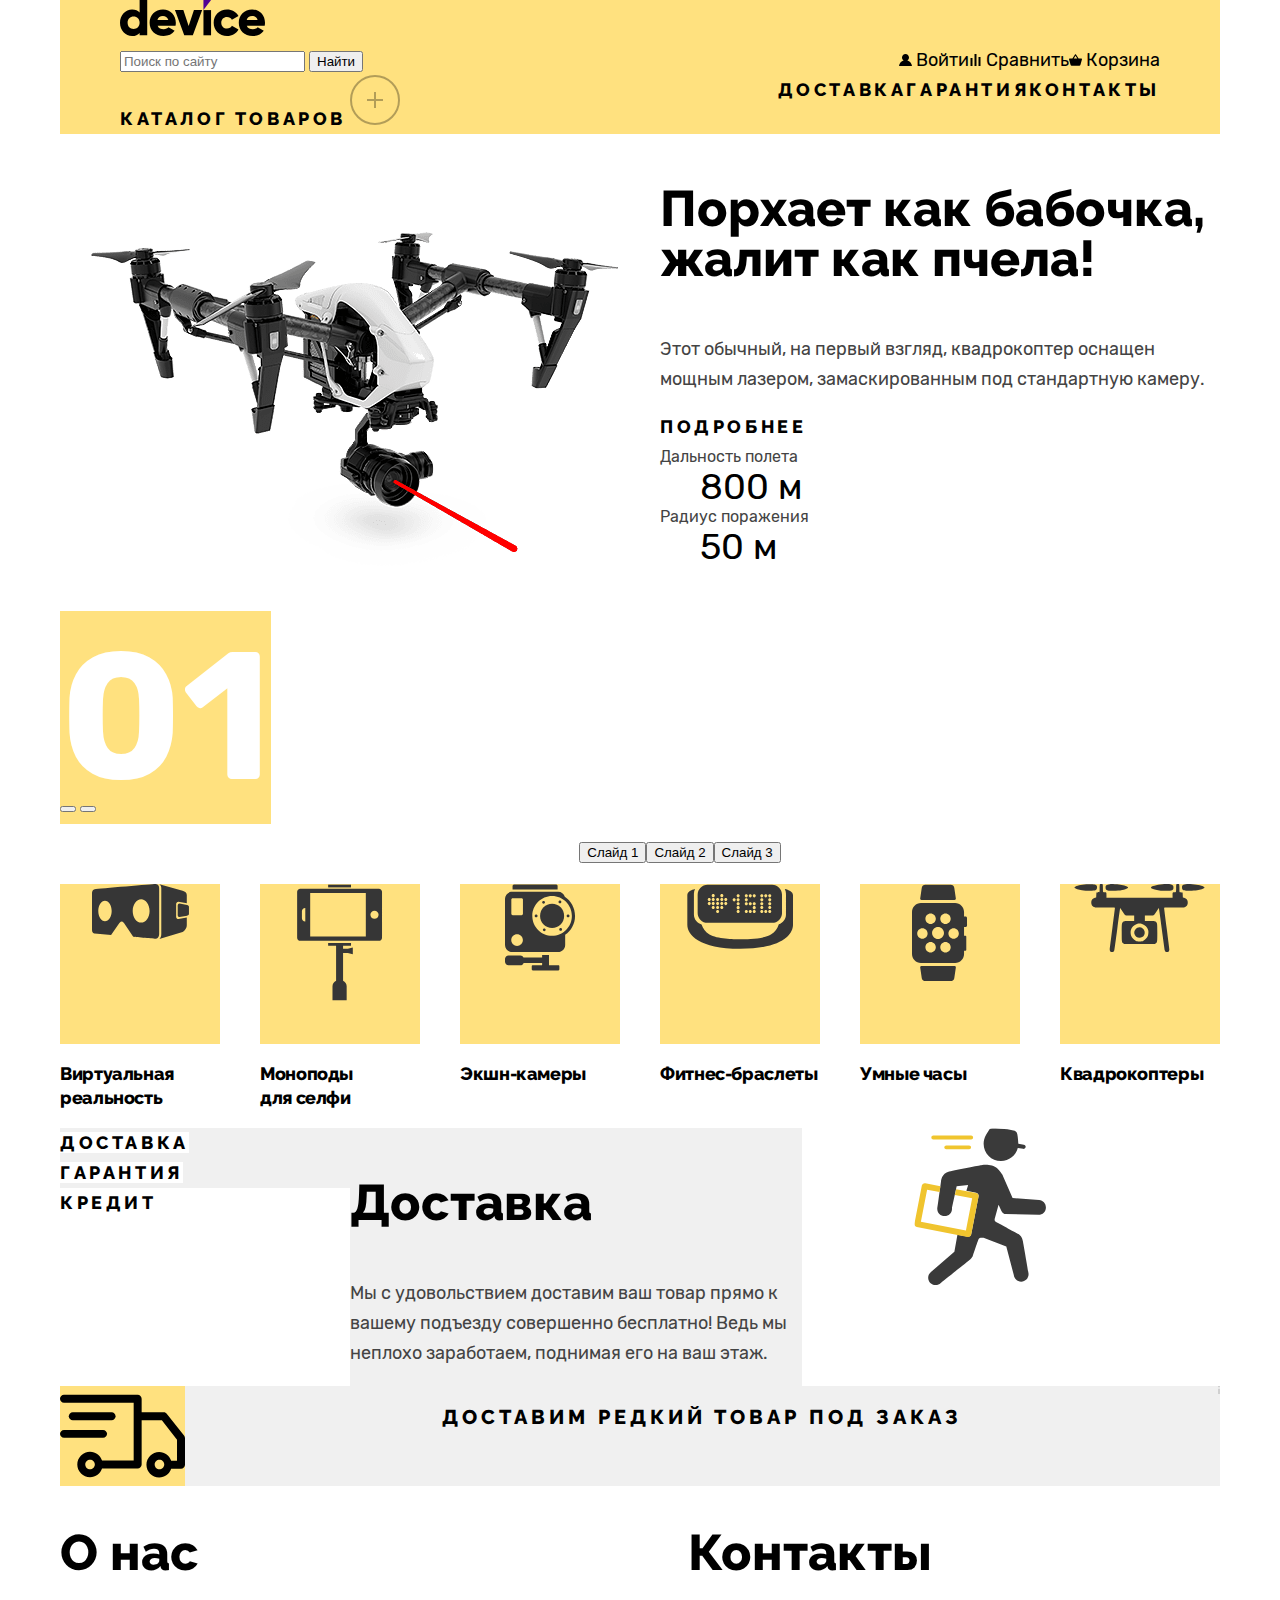
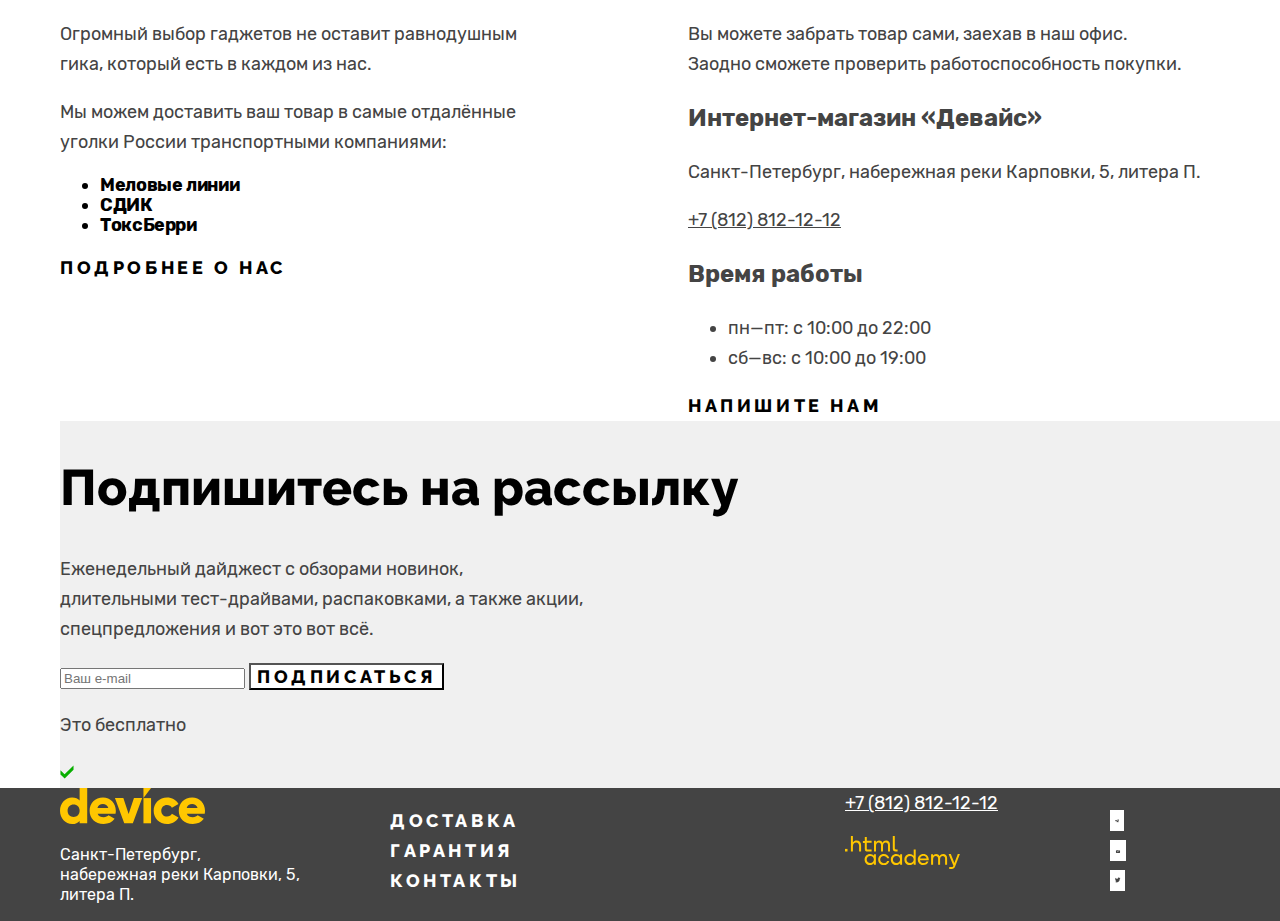
<file: 5/index.html>
<!DOCTYPE html>
<html lang="ru">
  <head>
    <meta charset="utf-8">
    <title>Девайс: интернет-магазин электроники</title>
    <link rel="stylesheet" href="styles/styles.css">
    <base href="https://htmlacademy-htmlcss.github.io/1028297-device-35/5/">
</head>
  <body>
    <!-- Шапка -->
    <header class="page-header">
        <div class="page-header-container">
          <nav class="navigation">
            <a class="navigation-logo" href="#">
              <img class="page-header-logo" src="images/logo.svg" width="145" height="36" alt="Логотип интернет-магазина Девайс">
            </a>
            <div class="navigation-first">
              <form class="navigation-search" action="https://echo.htmlacademy.ru/" method="post">
                <input type="text" name="navigation-field" placeholder="Поиск по сайту">
                <input type="submit" value="Найти">
              </form>
              <ul class="navigation-list navigation-user">
                <li class="navigation-item">
                  <img class="navigation-icon" src="images/service-icons/user-icon.svg" width="13" height="12"/>
                  <a class="navigation-link" href="#">Войти</a>
                </li>
                <li class="navigation-item">
                  <img class="navigation-icon" src="images/service-icons/compare-icon.svg" width="13" height="12"/>
                  <a class="navigation-link" href="#">Сравнить</a>
                </li>
                <li class="navigation-item">
                  <img class="navigation-icon" src="images/service-icons/basket-icon.svg" width="13" height="12"/>
                  <a class="navigation-link" href="#">Корзина</a>
                </li>
              </ul>
            </div>
            <div class="navigation-catalog">
              <ul class="navigation-list navigation-products">
                <li class="navigation-item">
                  <a class="navigation-link" href="#">Каталог товаров</a>
                  <img class="navigation-link-icon" src="images/service-icons/plus-button.svg" width="50" height="50"/>
                </li>
              </ul>
              <ul class="navigation-list navigation-products-second">
                <li class="navigation-item">
                  <a class="navigation-link" href="#">Доставка</a>
                </li>
                <li class="navigation-item">
                  <a class="navigation-link" href="#">Гарантия</a>
                </li>
                <li class="navigation-item">
                  <a class="navigation-link" href="#">Контакты</a>
                </li>
              </ul>
            </div>
          </nav>
        </div>
    </header>
    <!-- Основное содержание -->
    <main class="main-container main-index">
      <!-- Главный заголовок -->
      <h1 class="visually-hidden" hidden>Интернет-магазин электроники Девайс</h1>
      <!-- Слайдер -->
      <section class="slider">
        <h2 class="slider-title visually-hidden" hidden>Слайдер</h2>
        <ul class="slider-list">
          <li class="slider-item slider-item-image">
            <img class="slider-image" src="images/slider/slider-quadcopter.png" width="560" height="560" alt="Квадрокоптер с лазером">
            <span class="slider-number">01</span>
          </li>
          <li class="slider-item slider-item-text">
            <p class="slider-item-header">Порхает как бабочка,<br>жалит как пчела!</p>
            <p>Этот обычный, на первый взгляд, квадрокоптер оснащен мощным лазером, замаскированным под стандартную камеру.</p>
            <a class="button default-button" href="#">Подробнее</a>
            <dl class="slider-item-dl">
              <dt class="slider-item-dt">Дальность полета</dt>
              <dd class="slider-item-dd">800 м</dd>
              <dt class="slider-item-dt">Радиус поражения</dt>
              <dd class="slider-item-dd">50 м</dd>
            </dl>
          </li>
        </ul>
        <button class="slider-button slider-prev" type="button">
          <span class="visually-hidden" hidden>Предыдущий слайд</span>
        </button>
        <button class="slider-button slider-next" type="button">
          <span class="visually-hidden" hidden>Следующий слайд</span>
        </button>
        <ol class="slider-pagination">
          <li class="slider-pagination-item">
            <button class="slider-pagination-button slider-pagination-button-currant">
              <span class="visually-hidden">Слайд 1</span>
            </button>
          </li>
          <li class="slider-pagination-item">
            <button class="slider-pagination-button">
              <span class="visually-hidden">Слайд 2</span>
            </button>
          </li>
          <li class="slider-pagination-item">
            <button class="slider-pagination-button">
              <span class="visually-hidden">Слайд 3</span>
            </button>
          </li>
        </ol>
      </section>
      <!-- Блок с категориями товаров -->
      <section class="product-category">
        <h2 class="product-category-title visually-hidden" hidden>Категории товаров</h2>
        <div class="product-category-container">
        <ul class="product-category-list">
          <li class="product-category-item">
            <div class="product-category-background">
              <img class="product-category-icon" src="images/product-icons/vr-glasses.svg" width="97" height="55"/>
            </div>
            <h3 class="product-category-subtitle">Виртуальная<br>реальность</h3>
          </li>
          <li class="product-category-item">
            <div class="product-category-background">
              <img class="product-category-icon" src="images/product-icons/monopods.svg" width="86" height="117"/>
            </div>
            <h3 class="product-category-subtitle">Моноподы<br>для селфи</h3>
          </li>
          <li class="product-category-item">
            <div class="product-category-background">
              <img class="product-category-icon" src="images/product-icons/action-cameras.svg" width="71" height="87"/>
            </div>
            <h3 class="product-category-subtitle">Экшн-камеры</h3>
          </li>
          <li class="product-category-item">
            <div class="product-category-background">
              <img class="product-category-icon" src="images/product-icons/fitness-bracelets.svg" width="107" height="65"/>
            </div>
            <h3 class="product-category-subtitle">Фитнес-браслеты</h3>
          </li>
          <li class="product-category-item">
            <div class="product-category-background">
              <img class="product-category-icon" src="images/product-icons/smart-watches.svg" width="56" height="98"/>
            </div>
            <h3 class="product-category-subtitle">Умные часы</h3>
          </li>
          <li class="product-category-item">
            <div class="product-category-background">
              <img class="product-category-icon" src="images/product-icons/quadcopters.svg" width="132" height="69"/>
            </div>
            <h3 class="product-category-subtitle">Квадрокоптеры</h3>
          </li>
        </ul>
        </div>
      </section>
      <!-- Дополнительные услуги -->
      <section class="extra-service">
        <h2 class="extra-service-title visually-hidden" hidden>Дополнительные услуги</h2>
        <ul class="extra-service-list">
          <li class="extra-service-item">
            <a class="button active-button" href="#">Доставка</a>
          </li>
          <li class="extra-service-item">
            <a class="button default-button" href="#">Гарантия</a>
          </li>
          <li>
            <a class="button default-button" href="#">Кредит</a>
          </li>
        </ul>
        <ul class="extra-service-list extra-service-tab-1">
          <li class="extra-service-item extra-service-text">
            <h3 class="extra-service-subtitle">Доставка</h3>
            <p>Мы с удовольствием доставим ваш товар прямо
              к вашему подъезду совершенно бесплатно! Ведь
              мы неплохо заработаем, поднимая его на ваш этаж.</p>
          </li>
          <li>
            <img class="extra-service-icon" src="images/delivery-guy.svg" width="136" height="164"/>
          </li>
        </ul>
        <div class="extra-service-delivery">
          <img class="extra-service-delivery-image" src="images/delivery-car.svg" width="125" height="100">
          <p>Доставим редкий товар под заказ</p>
          <img class="info-button" src="images/service-icons/info-icon.svg" width="2" height="8"/>
        </div>
      </section>
      <div class="about-contacts-container">
        <!-- О нас -->
        <section class="about">
          <h2 class="about-title">О нас</h2>
          <p>Огромный выбор гаджетов не оставит равнодушным<br>гика, который есть в каждом из нас.</p>
          <p>Мы можем доставить ваш товар в самые отдалённые<br>уголки России транспортными компаниями:</p>
          <ul class="about-list">
            <li class="about-item">Меловые линии</li>
            <li class="about-item">СДИК</li>
            <li class="about-item">ТоксБерри</li>
          </ul>
          <a class="button default-button" href="#">Подробнее о нас</a>
        </section>
        <!-- Контакты -->
        <section class="contacts">
          <h2 class="contacts-title">Контакты</h2>
          <p>Вы можете забрать товар сами, заехав в наш офис.<br>
            Заодно сможете проверить работоспособность покупки. </p>
          <h3 class="contacts-subtitle">Интернет-магазин «Девайс»</h3>
          <address class="contacts-address">
            <p>Санкт-Петербург, набережная реки Карповки, 5, литера П.</p>
            <a class="contacts-phone" href="tel:78128121212">+7 (812) 812-12-12</a>
          </address>
          <h3 class="contacts-subtitle">Время работы</h3>
          <ul class="contacts-schedule-list">
            <li class="contacts-schedule-item">пн—пт: с 10:00 до 22:00</li>
            <li class="contacts-schedule-item">сб—вс: с 10:00 до 19:00</li>
          </ul>
          <a class="button default-button" href="#">Напишите нам</a>
        </section>
      </div>
      <div class="newsletter-wrapper">
        <div class="newsletter-container">
          <!-- Подписка на рассылку -->
          <section class="newsletter">
            <h2 class="newsletter-title">Подпишитесь на рассылку</h2>
            <p class="newsletter-description">Еженедельный дайджест с обзорами новинок,<br>
              длительными тест-драйвами, распаковками, а также акции,<br> спецпредложения и вот это вот всё.</p>
            <form class="newsletter-form" action="https://echo.htmlacademy.ru/" method="post">
              <input class="field"  placeholder="Ваш e-mail" type="email" name="newsletter-email" required>
              <button class="button newsletter-button" type="submit">Подписаться</button>
            </form>
            <p class="newsletter-note">Это бесплатно</p>
            <img class="check-button" src="images/service-icons/green-check.svg" width="14" height="14"/>
          </section>
        </div>
      </div>
    </main>
    <!-- Подвал -->
    <footer class="page-footer">
      <div class="page-footer-container">
        <section class="footer-adress">
          <h2 class="visually-hidden" hidden>Адрес</h2>
          <a class="navigation-logo" href="#">
            <img class="page-footer-logo" src="images/footer-logo.svg" width="145" height="36" alt="Логотип интернет-магазина Девайс">
          </a>
          <p>Санкт-Петербург, набережная реки Карповки, 5, литера П.</p>
        </section>
        <section class="footer-navigation">
          <h2 class="visually-hidden" hidden>Детали</h2>
          <ul class="footer-navigation-list">
            <li class="footer-navigation-item">
              <a class="footer-navigation-link" href="#">Доставка</a>
            </li>
            <li class="footer-navigation-item">
              <a class="footer-navigation-link" href="#">Гарантия</a>
            </li>
            <li class="footer-navigation-item">
              <a class="footer-navigation-link" href="#">Контакты</a>
            </li>
          </ul>
        </section>
        <section class="footer-contacts">
          <a class="footer-contacts-phone" href="tel:78128121212">+7 (812) 812-12-12</a>
          <p>
            <a class="htmlacademy-link" href="https://htmlacademy.ru/">
              <img class="htmlacademy-logo" src="images/html-academy-logo.svg" width="115" height="33" alt="Логотип HTML Academy">
            </a>
          </p>
        </section>
        <section class="footer-social">
          <h2 class="visually-hidden" hidden>Социальные сети</h2>
          <ul class="footer-social-list">
            <li class="footer-social-item">
              <a class="button" href="https://t.me/htmlacademy">
                <img class="social-button" src="images/social/telegram-icon.svg" width="14" height="12"/>
                <span class="visually-hidden" hidden>Telegram</span>
              </a>
            </li>
            <li class="footer-social-item">
              <a class="button" href="https://www.youtube.com/user/htmlacademyru">
                <img class="social-button" src="images/social/youtube-icon.svg" width="16" height="11"/>
                <span class="visually-hidden" hidden>YouTube</span>
              </a>
            </li>
            <li class="footer-social-item">
              <a class="button" href="https://twitter.com/htmlacademy_ru">
                <img class="social-button" src="images/social/twitter-icon.svg" width="15" height="14"/>
                <span class="visually-hidden" hidden>Twitter</span>
              </a>
            </li>
          </ul>
        </section>
      </div>
    </footer>
  </body>
</html>
</file>
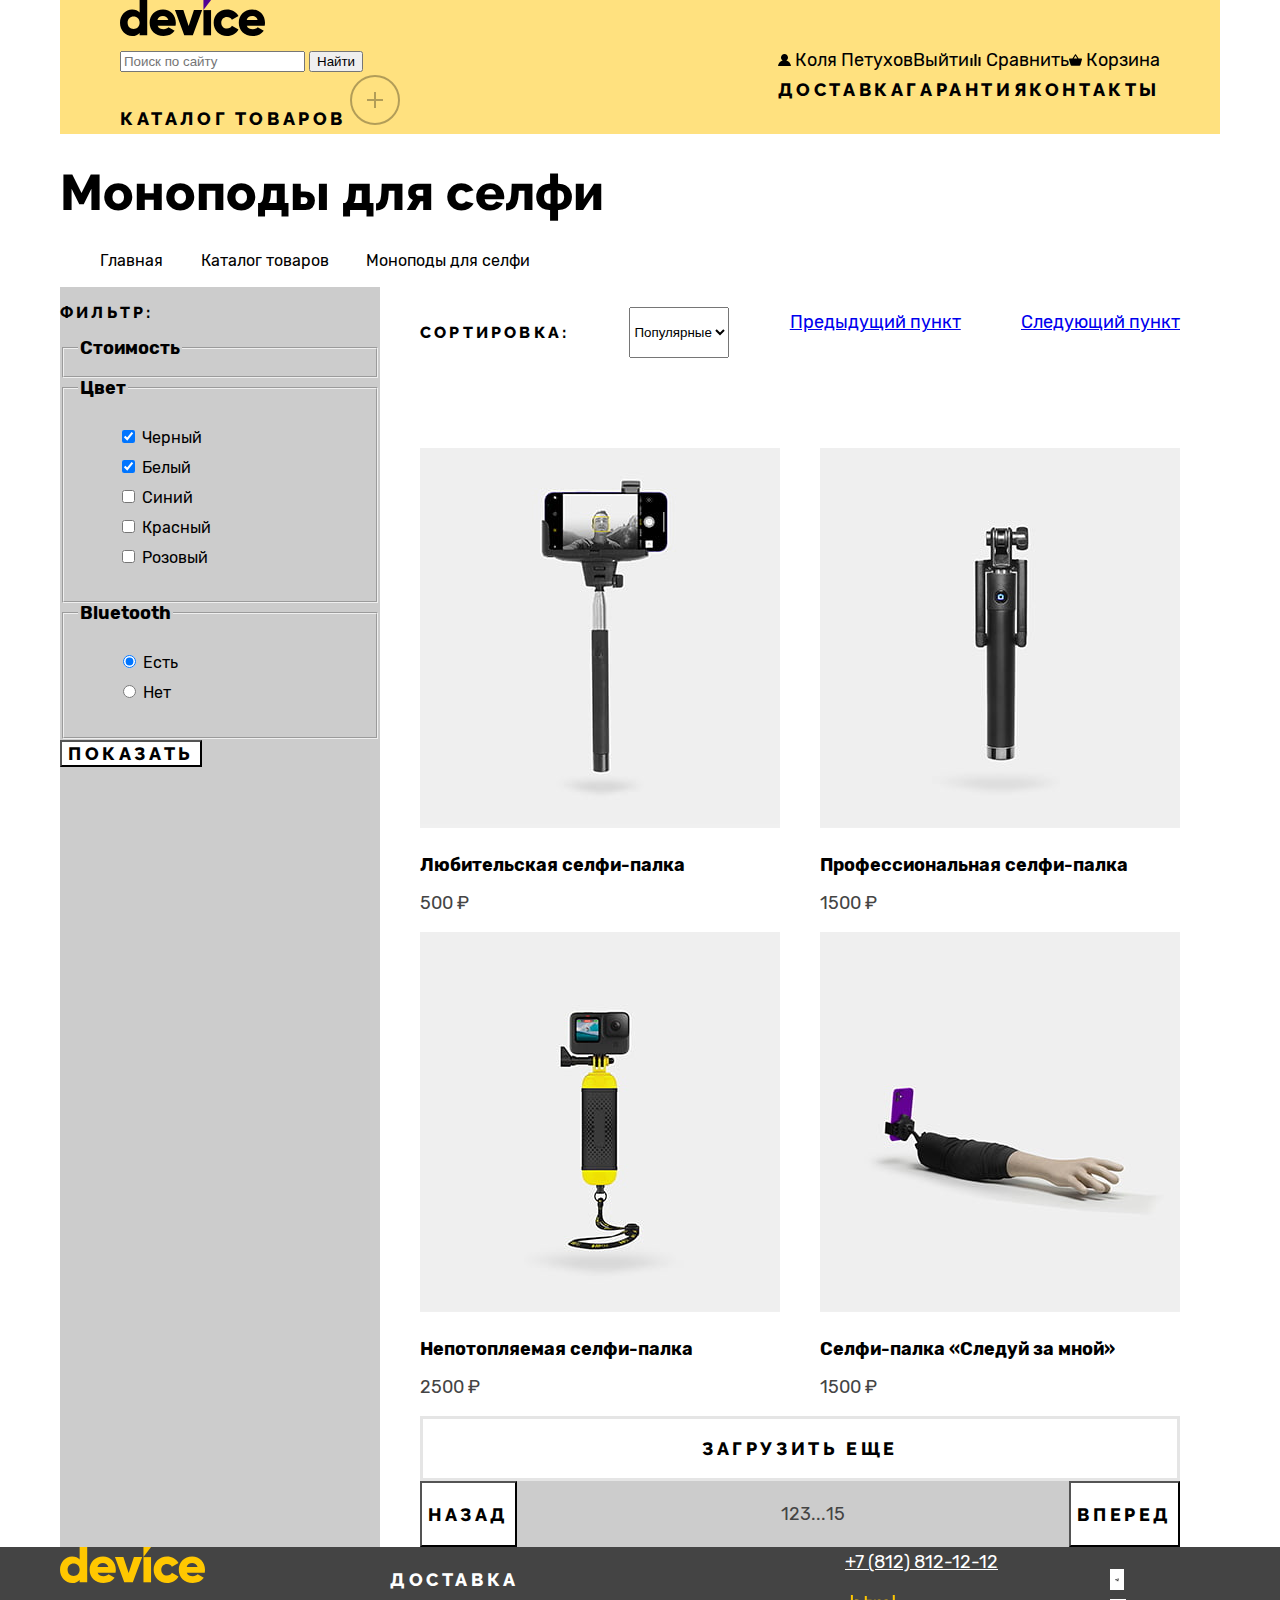
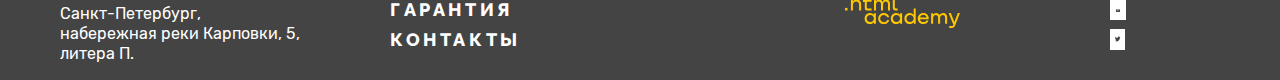
<file: catalog.html>
<!DOCTYPE html>
<html lang="ru">
  <head>
    <meta charset="utf-8">
    <title>Моноподы для селфи</title>
    <link rel="stylesheet" href="styles/styles.css">
  </head>
  <body>
    <!-- Шапка -->
    <header class="page-header">
      <div class="page-header-container">
        <nav class="navigation">
          <a class="navigation-logo" href="#">
            <img class="page-header-logo" src="images/logo.svg" width="145" height="36" alt="Логотип интернет-магазина Девайс">
          </a>
          <div class="navigation-first">
            <form class="navigation-search" action="https://echo.htmlacademy.ru/" method="post">
              <input type="text" name="navigation-field" placeholder="Поиск по сайту">
              <input type="submit" value="Найти">
            </form>
            <ul class="navigation-list navigation-user">
              <li class="navigation-item">
                <img class="navigation-icon" src="images/service-icons/user-icon.svg" width="13" height="12"/>
                <a class="navigation-link" href="#">Коля Петухов</a>
              </li>
              <li class="navigation-item">
                <a class="navigation-link" href="#">Выйти</a>
              </li>
              <li class="navigation-item">
                <img class="navigation-icon" src="images/service-icons/compare-icon.svg" width="13" height="12"/>
                <a class="navigation-link" href="#">Сравнить</a>
              </li>
              <li class="navigation-item">
                <img class="navigation-icon" src="images/service-icons/basket-icon.svg" width="13" height="12"/>
                <a class="navigation-link" href="#">Корзина</a>
              </li>
            </ul>
          </div>
          <div class="navigation-catalog">
            <ul class="navigation-list navigation-products">
              <li class="navigation-item">
                <a class="navigation-link" href="#">Каталог товаров</a>
                <img class="navigation-link-icon" src="images/service-icons/plus-button.svg" width="50" height="50"/>
              </li>
            </ul>
            <ul class="navigation-list navigation-products-second">
              <li class="navigation-item">
                <a class="navigation-link" href="#">Доставка</a>
              </li>
              <li class="navigation-item">
                <a class="navigation-link" href="#">Гарантия</a>
              </li>
              <li class="navigation-item">
                <a class="navigation-link" href="#">Контакты</a>
              </li>
            </ul>
          </div>
        </nav>
      </div>
    </header>
    <!-- Основное содержание -->
    <main class="main-inner main-container">
      <!-- Главный заголовок -->
      <header class="inner-header">
        <h1 class="inner-header-title">Моноподы для селфи</h1>
        <ul class="breadcrumbs">
          <li class="breadcrumbs-item">
            <a class="breadcrumbs-link" href="index.html">Главная</a>
          </li>
          <li class="breadcrumbs-item">
            <a class="breadcrumbs-link" href="#">Каталог товаров</a>
          </li>
          <li class="breadcrumbs-item">
            <a class="breadcrumbs-link">Моноподы для селфи</a>
          </li>
        </ul>
      </header>
      <!-- Раздел каталога -->
      <section class="catalog-products">
        <h2 class="visually-hidden" hidden>Список моноподов с фильтрами</h2>
        <!-- Фильтр -->
        <div class="filter-block">
          <p class="filter-title">Фильтр:</p>
          <form class="catalog-filter" action="https://echo.htmlacademy.ru/" method="get">
            <fieldset class="catalog-filter-group">
              <legend class="catalog-filter-title">Стоимость</legend>
            </fieldset>
            <fieldset class="catalog-filter-group">
              <legend class="catalog-filter-title">Цвет</legend>
              <ul class="catalog-filter-list">
                <li class="catalog-filter-item">
                  <label class="control">
                  <input class="control-input" type="checkbox" name="black" checked>
                    Черный
                  </label>
                </li>
                <li class="catalog-filter-item">
                  <label class="control">
                  <input class="control-input" type="checkbox" name="white" checked>
                    Белый
                  </label>
                </li>
                <li class="catalog-filter-item">
                  <label class="control">
                  <input class="control-input" type="checkbox" name="blue">
                    Синий
                  </label>
                </li>
                <li class="catalog-filter-item">
                  <label class="control">
                  <input class="control-input" type="checkbox" name="red">
                    Красный
                  </label>
                </li>
                <li class="catalog-filter-item">
                  <label class="control">
                  <input class="control-input" type="checkbox" name="pink">
                    Розовый
                  </label>
                </li>
              </ul>
            </fieldset>
            <fieldset class="catalog-filter-group">
              <legend class="catalog-filter-title">Bluetooth</legend>
              <ul class="catalog-filter-list">
                <li class="catalog-filter-item">
                  <label class="control">
                    <input class="control-input" type="radio" name="bluetooth-support" value="yes" checked>
                Есть
                  </label>
                </li>
                <li class="catalog-filter-item">
                  <label class="control">
                    <input class="control-input" type="radio" name="bluetooth-support" value="no">
                Нет
                  </label>
                </li>
              </ul>
            </fieldset>
            <button class="button" type="submit">Показать</button>
          </form>
        </div>
        <!-- Сортировка -->
        <div class="catalog-right-column">
          <div class="sort-block">
            <p class="filter-title">Сортировка:</p>
            <select class="select-control">
              <option value="popular">Популярные</option>
              <option value="cheap">Дешёвые</option>
              <option value="expensive">Дорогие</option>
            </select>
            <a href="#" class="button-up">
              <span class="visually-hidden">Предыдущий пункт</span>
            </a>
            <a class="button-down" href="#">
              <span class="visually-hidden">Следующий пункт</span>
            </a>
          </div>
          <!-- Список продуктов -->
          <div class="product-container">
            <ul class="product-list">
              <li class="product-card">
                <a class="product-card-link" href="#">
                  <img class="product-card-image" src="images/product-images/amateur-monopod.jpg" width="360" height="380" alt="">
                  <h3 class="product-card-title">Любительская селфи-палка</h3>
                </a>
                <p class="product-card-price">500 ₽</p>
              </li>
              <li class="product-card">
                <a class="product-card-link" href="#">
                  <img class="product-card-image" src="images/product-images/professional-monopod.jpg" width="360" height="380" alt="">
                  <h3 class="product-card-title">Профессиональная селфи-палка</h3>
                </a>
                <p class="product-card-price">1500 ₽</p>
              </li>
              <li class="product-card">
                <a class="product-card-link" href="#">
                  <img class="product-card-image" src="images/product-images/unsinkable-monopod.jpg" width="360" height="380" alt="">
                  <h3 class="product-card-title">Непотопляемая селфи-палка</h3>
                </a>
                <p class="product-card-price">2500 ₽</p>
              </li>
              <li class="product-card">
                <a class="product-card-link" href="#">
                  <img class="product-card-image" src="images/product-images/followme-monopod.jpg" width="360" height="380" alt="">
                  <h3 class="product-card-title">Селфи-палка «Следуй за мной»</h3>
                </a>
                <p class="product-card-price">1500 ₽</p>
              </li>
            </ul>
            <div class="show-more-container">
              <button class="button pagination-show-more" type="button">Загрузить еще</button>
              </div>
              <div class="pagination-cover">
                <button class="button pagination-previous" type="button">Назад</button>
                <ul class="pagination-list">
                  <li class="pagination-item">
                    <a class="pagination-link pagination-current">1</a>
                  </li>
                  <li class="pagination-item">
                    <a class="pagination-link" href="#">2</a>
                  </li>
                  <li class="pagination-item">
                    <a class="pagination-link" href="#">3</a>
                  </li>
                  <li class="pagination-item">
                    <a class="pagination-link" href="#">...</a>
                  </li>
                  <li class="pagination-item">
                    <a class="pagination-link" href="#">15</a>
                  </li>
                </ul>
                <button class="button pagination-next" type="button">Вперед</button>
              </div>
          </div>
        </div>
      </section>
    </main>
    <!-- Подвал -->
    <footer class="page-footer">
      <div class="page-footer-container">
        <section class="footer-adress">
          <h2 class="visually-hidden" hidden>Адрес</h2>
          <a class="navigation-logo" href="#">
            <img class="page-footer-logo" src="images/footer-logo.svg" width="145" height="36" alt="Логотип интернет-магазина Девайс">
          </a>
          <p>Санкт-Петербург, набережная реки Карповки, 5, литера П.</p>
        </section>
        <section class="footer-navigation">
          <h2 class="visually-hidden" hidden>Детали</h2>
          <ul class="footer-navigation-list">
            <li class="footer-navigation-item">
              <a class="footer-navigation-link" href="#">Доставка</a>
            </li>
            <li class="footer-navigation-item">
              <a class="footer-navigation-link" href="#">Гарантия</a>
            </li>
            <li class="footer-navigation-item">
              <a class="footer-navigation-link" href="#">Контакты</a>
            </li>
          </ul>
        </section>
        <section class="footer-contacts">
          <a class="footer-contacts-phone" href="tel:78128121212">+7 (812) 812-12-12</a>
          <p>
            <a class="htmlacademy-link" href="https://htmlacademy.ru/">
              <img class="htmlacademy-logo" src="images/html-academy-logo.svg" width="115" height="33" alt="Логотип HTML Academy">
            </a>
          </p>
        </section>
        <section class="footer-social">
          <h2 class="visually-hidden" hidden>Социальные сети</h2>
          <ul class="footer-social-list">
            <li class="footer-social-item">
              <a class="button" href="https://t.me/htmlacademy">
                <img class="social-button" src="images/social/telegram-icon.svg" width="14" height="12"/>
                <span class="visually-hidden" hidden>Telegram</span>
              </a>
            </li>
            <li class="footer-social-item">
              <a class="button" href="https://www.youtube.com/user/htmlacademyru">
                <img class="social-button" src="images/social/youtube-icon.svg" width="16" height="11"/>
                <span class="visually-hidden" hidden>YouTube</span>
              </a>
            </li>
            <li class="footer-social-item">
              <a class="button" href="https://twitter.com/htmlacademy_ru">
                <img class="social-button" src="images/social/twitter-icon.svg" width="15" height="14"/>
                <span class="visually-hidden" hidden>Twitter</span>
              </a>
            </li>
          </ul>
        </section>
      </div>
    </footer>
  </body>
</html>
</file>
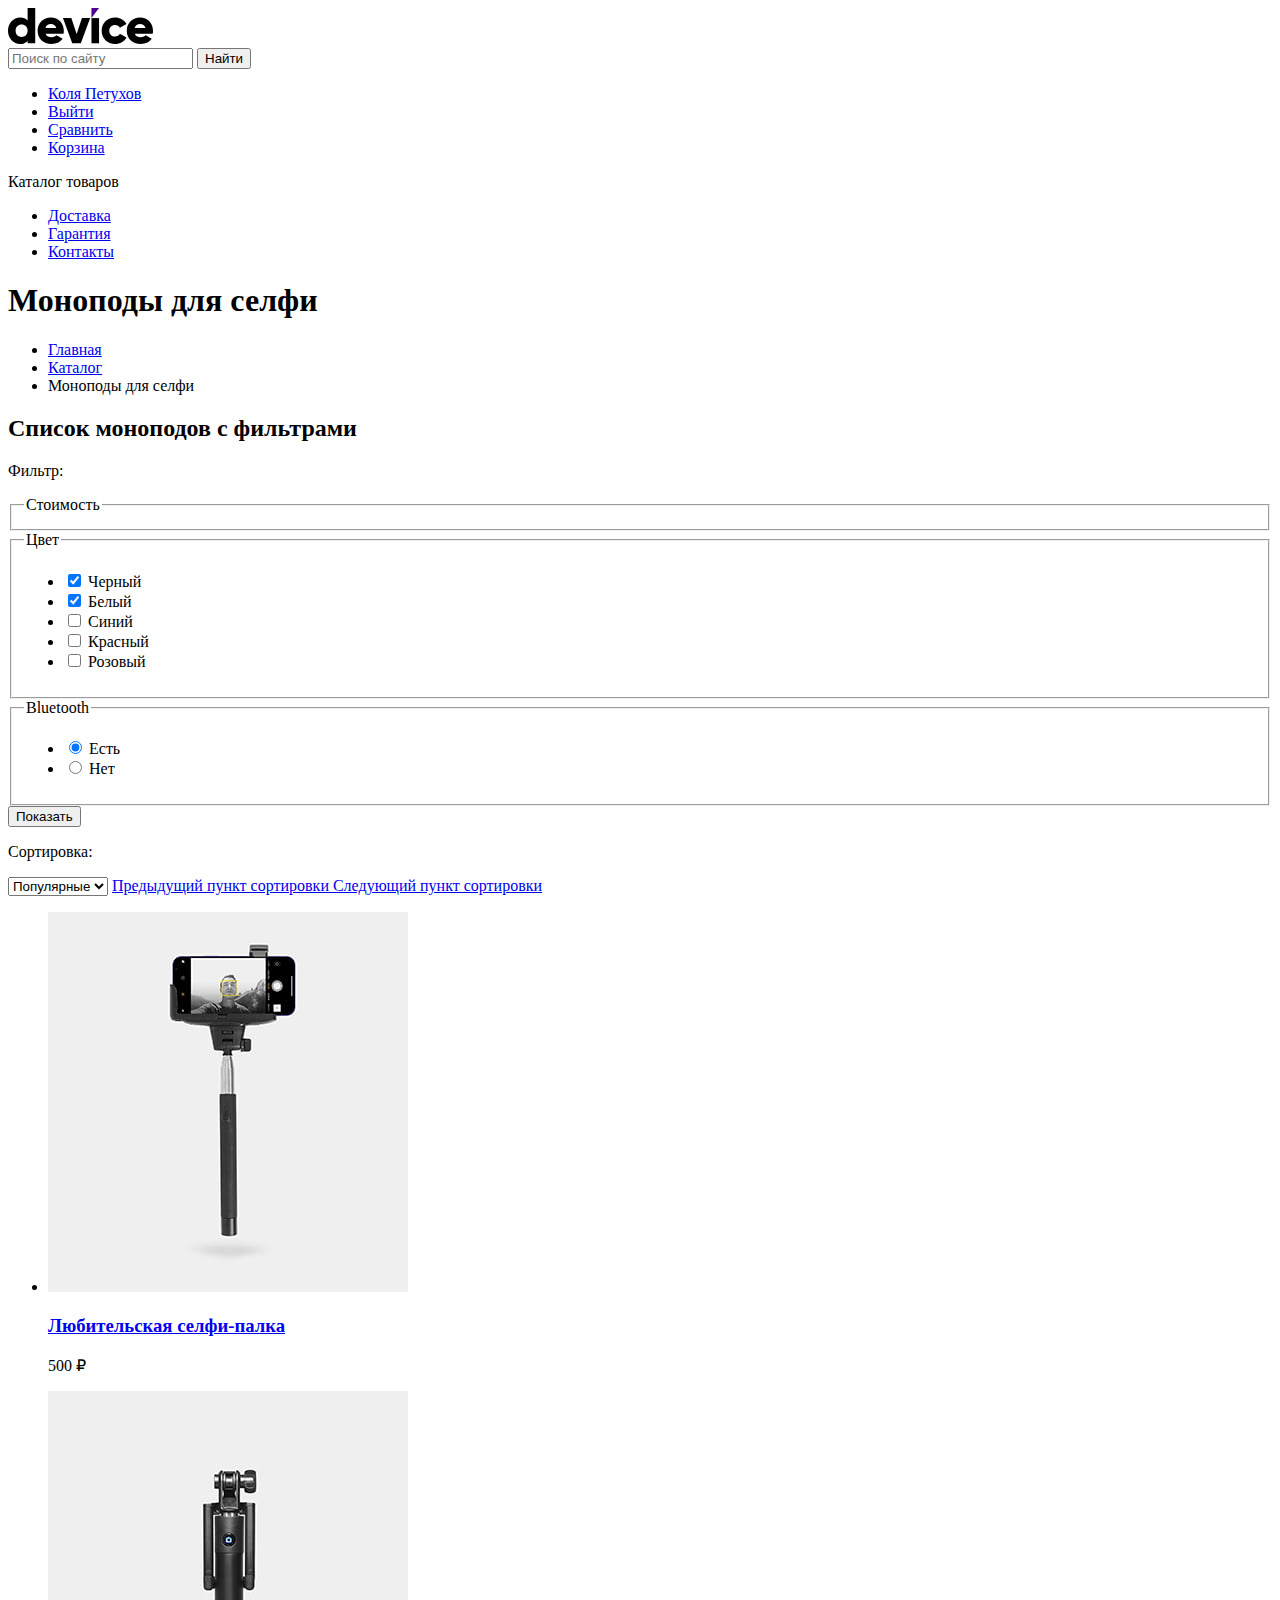
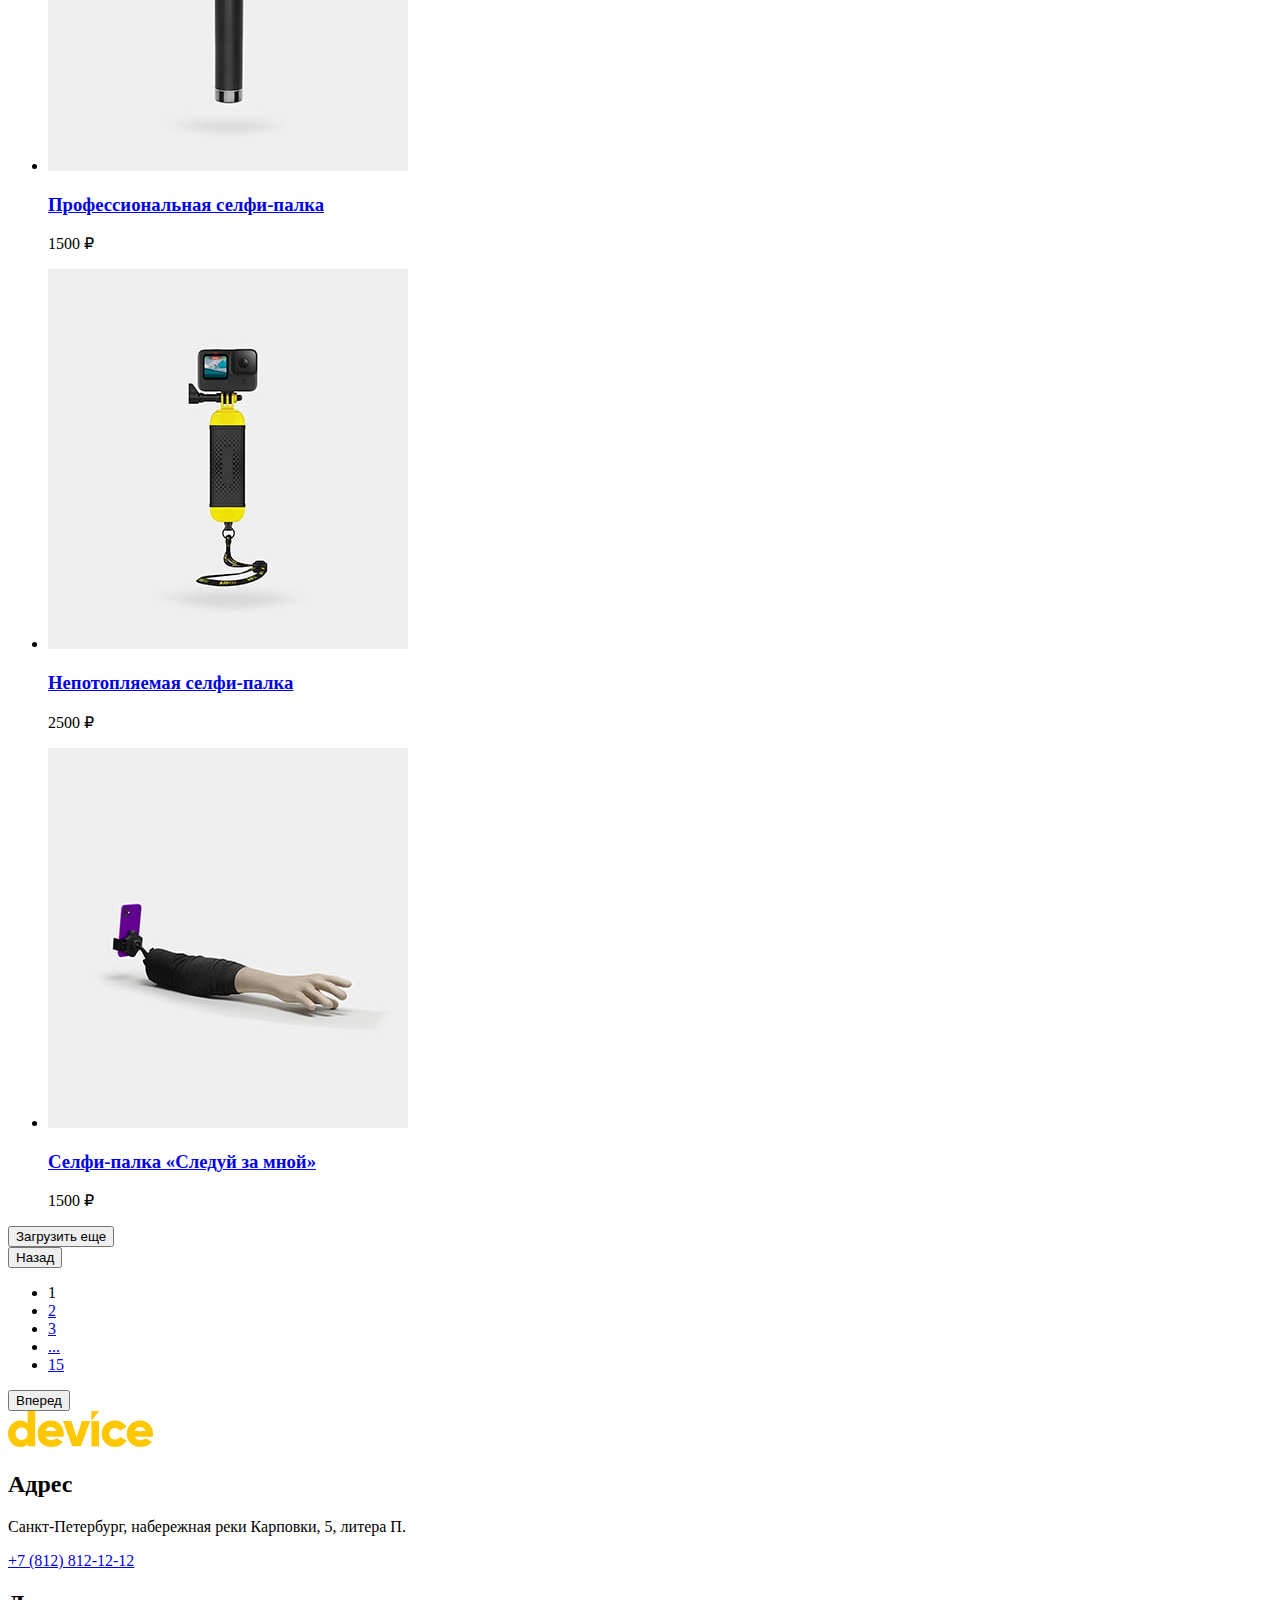
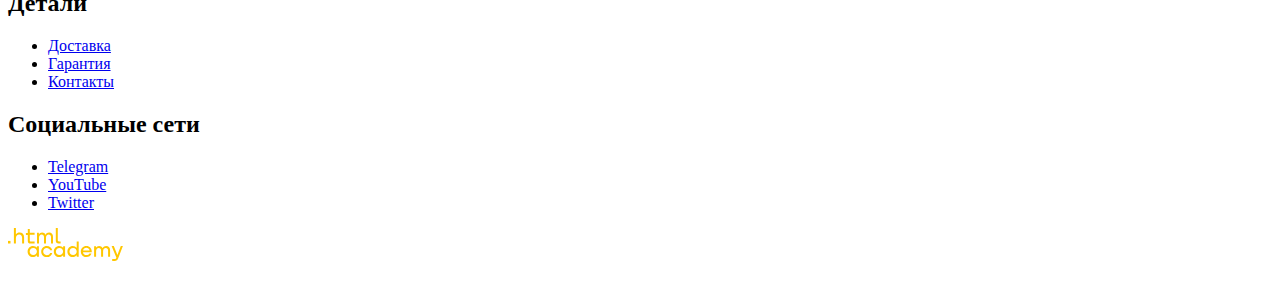
<file: 3/catalog.html>
<!DOCTYPE html>
<html lang="ru">
  <head>
    <meta charset="utf-8">
    <title>Моноподы для селфи</title>
    <base href="https://htmlacademy-htmlcss.github.io/1028297-device-35/3/">
</head>
  <body>
    <header class="page-header">
      <nav class="navigation">
        <a class="navigation-logo" href="index.html">
          <img class="page-header-logo" src="images/logo.svg" width="145" height="36" alt="Логотип интернет-магазина Девайс">
        </a>
        <form class="navigation-search" action="https://echo.htmlacademy.ru/" method="post">
          <input type="text" name="navigation-field" placeholder="Поиск по сайту">
          <input type="submit" value="Найти">
        </form>
        <ul class="navigation-list navigation-user">
          <li class="navigation-item">
            <a class="navigation-link" href="#">Коля Петухов</a>
          </li>
          <li class="navigation-item">
            <a class="navigation-link" href="#">Выйти</a>
          </li>
          <li class="navigation-item">
            <a class="navigation-link" href="#">Сравнить</a>
          </li>
          <li class="navigation-item">
            <a class="navigation-link" href="#">Корзина</a>
          </li>
        </ul>
        <p>Каталог товаров</p>
        <ul class="navigation-list">
          <li class="navigation-item">
            <a class="navigation-link" href="#">Доставка</a>
          </li>
          <li class="navigation-item">
            <a class="navigation-link" href="#">Гарантия</a>
          </li>
          <li class="navigation-item">
            <a class="navigation-link" href="#">Контакты</a>
          </li>
        </ul>
      </nav>
    </header>
    <main class="main-inner">
      <header class="inner-header">
        <h1 class="inner-header-title">Моноподы для селфи</h1>
        <ul class="breadcrumbs">
          <li class="breadcrumbs-item">
            <a class="breadcrumbs-link" href="index.html">Главная</a>
          </li>
          <li class="breadcrumbs-item">
            <a class="breadcrumbs-link" href="#">Каталог</a>
          </li>
          <li class="breadcrumbs-item">
            <a class="breadcrumbs-link">Моноподы для селфи</a>
          </li>
        </ul>
      </header>
      <section class="catalog-products">
        <h2 class="visually-hidden">Список моноподов с фильтрами</h2>
        <div class="filter-block">
          <p>Фильтр:</p>
          <form class="catalog-filter" action="https://echo.htmlacademy.ru/" method="get">
            <fieldset class="catalog-filter-group">
              <legend class="catalog-filter-title">Стоимость</legend>
            </fieldset>
            <fieldset class="catalog-filter-group">
              <legend class="catalog-filter-title">Цвет</legend>
              <ul class="catalog-filter-list">
                <li class="catalog-filter-item">
                  <label class="control">
                  <input class="control-input" type="checkbox" name="black" checked>
                    Черный
                  </label>
                </li>
                <li class="catalog-filter-item">
                  <label class="control">
                  <input class="control-input" type="checkbox" name="white" checked>
                    Белый
                  </label>
                </li>
                <li class="catalog-filter-item">
                  <label class="control">
                  <input class="control-input" type="checkbox" name="blue">
                    Синий
                  </label>
                </li>
                <li class="catalog-filter-item">
                  <label class="control">
                  <input class="control-input" type="checkbox" name="red">
                    Красный
                  </label>
                </li>
                <li class="catalog-filter-item">
                  <label class="control">
                  <input class="control-input" type="checkbox" name="pink">
                    Розовый
                  </label>
                </li>
              </ul>
            </fieldset>
            <fieldset class="catalog-filter-group">
              <legend class="catalog-filter-title">Bluetooth</legend>
              <ul class="catalog-filter-list">
                <li class="catalog-filter-item">
                  <label class="control">
                    <input class="control-input" type="radio" name="bluetooth-support" value="yes" checked>
                Есть
                  </label>
                </li>
                <li class="catalog-filter-item">
                  <label class="control">
                    <input class="control-input" type="radio" name="bluetooth-support" value="no">
                Нет
                  </label>
                </li>
              </ul>
            </fieldset>
            <button class="button" type="submit">Показать</button>
          </form>
        </div>
        <div class="sort-block">
          <p>Сортировка:</p>
          <select class="select-control">
            <option value="popular">Популярные</option>
            <option value="cheap">Дешёвые</option>
            <option value="expensive">Дорогие</option>
          </select>
          <a href="#" class="button-up">
            <span class="visually-hidden">Предыдущий пункт сортировки</span>
          </a>
          <a class="button-down" href="#">
            <span class="visually-hidden">Следующий пункт сортировки</span>
          </a>
        </div>
        <ul class="product-list">
          <li class="product-card">
            <a class="product-card-link" href="#">
              <img class="product-card-image" src="images/product-images/amateur-monopod.jpg" width="360" height="380" alt="">
              <h3 class="product-card-title">Любительская селфи-палка</h3>
            </a>
            <p class="product-card-price">500 ₽</p>
          </li>
          <li class="product-card">
            <a class="product-card-link" href="#">
              <img class="product-card-image" src="images/product-images/professional-monopod.jpg" width="360" height="380" alt="">
              <h3 class="product-card-title">Профессиональная селфи-палка</h3>
            </a>
            <p class="product-card-price">1500 ₽</p>
          </li>
          <li class="product-card">
            <a class="product-card-link" href="#">
              <img class="product-card-image" src="images/product-images/unsinkable-monopod.jpg" width="360" height="380" alt="">
              <h3 class="product-card-title">Непотопляемая селфи-палка</h3>
            </a>
            <p class="product-card-price">2500 ₽</p>
          </li>
          <li class="product-card">
            <a class="product-card-link" href="#">
              <img class="product-card-image" src="images/product-images/followme-monopod.jpg" width="360" height="380" alt="">
              <h3 class="product-card-title">Селфи-палка «Следуй за мной»</h3>
            </a>
            <p class="product-card-price">1500 ₽</p>
          </li>
        </ul>
        <button class="button pagination-show-more" type="button">Загрузить еще</button><br>
        <button class="button pagination-previous" type="button">Назад</button>
        <ul class="pagination">
          <li class="pagination-item">
            <a class="pagination-link pagination-current">1</a>
          </li>
          <li class="pagination-item">
            <a class="pagination-link" href="#">2</a>
          </li>
          <li class="pagination-item">
            <a class="pagination-link" href="#">3</a>
          </li>
          <li class="pagination-item">
            <a class="pagination-link" href="#">...</a>
          </li>
          <li class="pagination-item">
            <a class="pagination-link" href="#">15</a>
          </li>
        </ul>
        <button class="button pagination-next" type="button">Вперед</button>
      </section>
    </main>
    <footer class="page-footer">
      <a class="navigation-logo" href="#">
        <img class="page-footer-logo" src="images/footer-logo.svg" width="145" height="36" alt="Логотип интернет-магазина Девайс">
      </a>
      <section class="footer-contacts">
        <h2 class="visually-hidden">Адрес</h2>
        <p>Санкт-Петербург, набережная реки Карповки, 5, литера П.</p>
        <a class="footer-contacts-phone" href="tel:78128121212">+7 (812) 812-12-12</a>
      </section>
      <section class="footer-navigation">
        <h2 class="visually-hidden">Детали</h2>
        <ul class="footer-navigation-list">
          <li class="footer-navigation-item">
            <a class="footer-navigation-link" href="#">Доставка</a>
          </li>
          <li class="footer-navigation-item">
            <a class="footer-navigation-link" href="#">Гарантия</a>
          </li>
          <li class="footer-navigation-item">
            <a class="footer-navigation-link" href="#">Контакты</a>
          </li>
        </ul>
      </section>
      <section class="footer-social">
        <h2 class="visually-hidden">Социальные сети</h2>
        <ul class="footer-social-list">
          <li class="footer-social-item">
            <a class="button" href="https://t.me/htmlacademy">
              <span class="visually-hidden">Telegram</span>
            </a>
          </li>
          <li class="footer-social-item">
            <a class="button" href="https://www.youtube.com/user/htmlacademyru">
              <span class="visually-hidden">YouTube</span>
            </a>
          </li>
          <li class="footer-social-item">
            <a class="button" href="https://twitter.com/htmlacademy_ru">
              <span class="visually-hidden">Twitter</span>
            </a>
          </li>
        </ul>
        <p>
          <a class="htmlacademy-link" href="https://htmlacademy.ru/">
            <img class="htmlacademy-logo" src="images/html-academy-logo.svg" width="115" height="33" alt="Логотип HTML Academy">
          </a>
        </p>
      </section>
    </footer>
  </body>
</html>
</file>
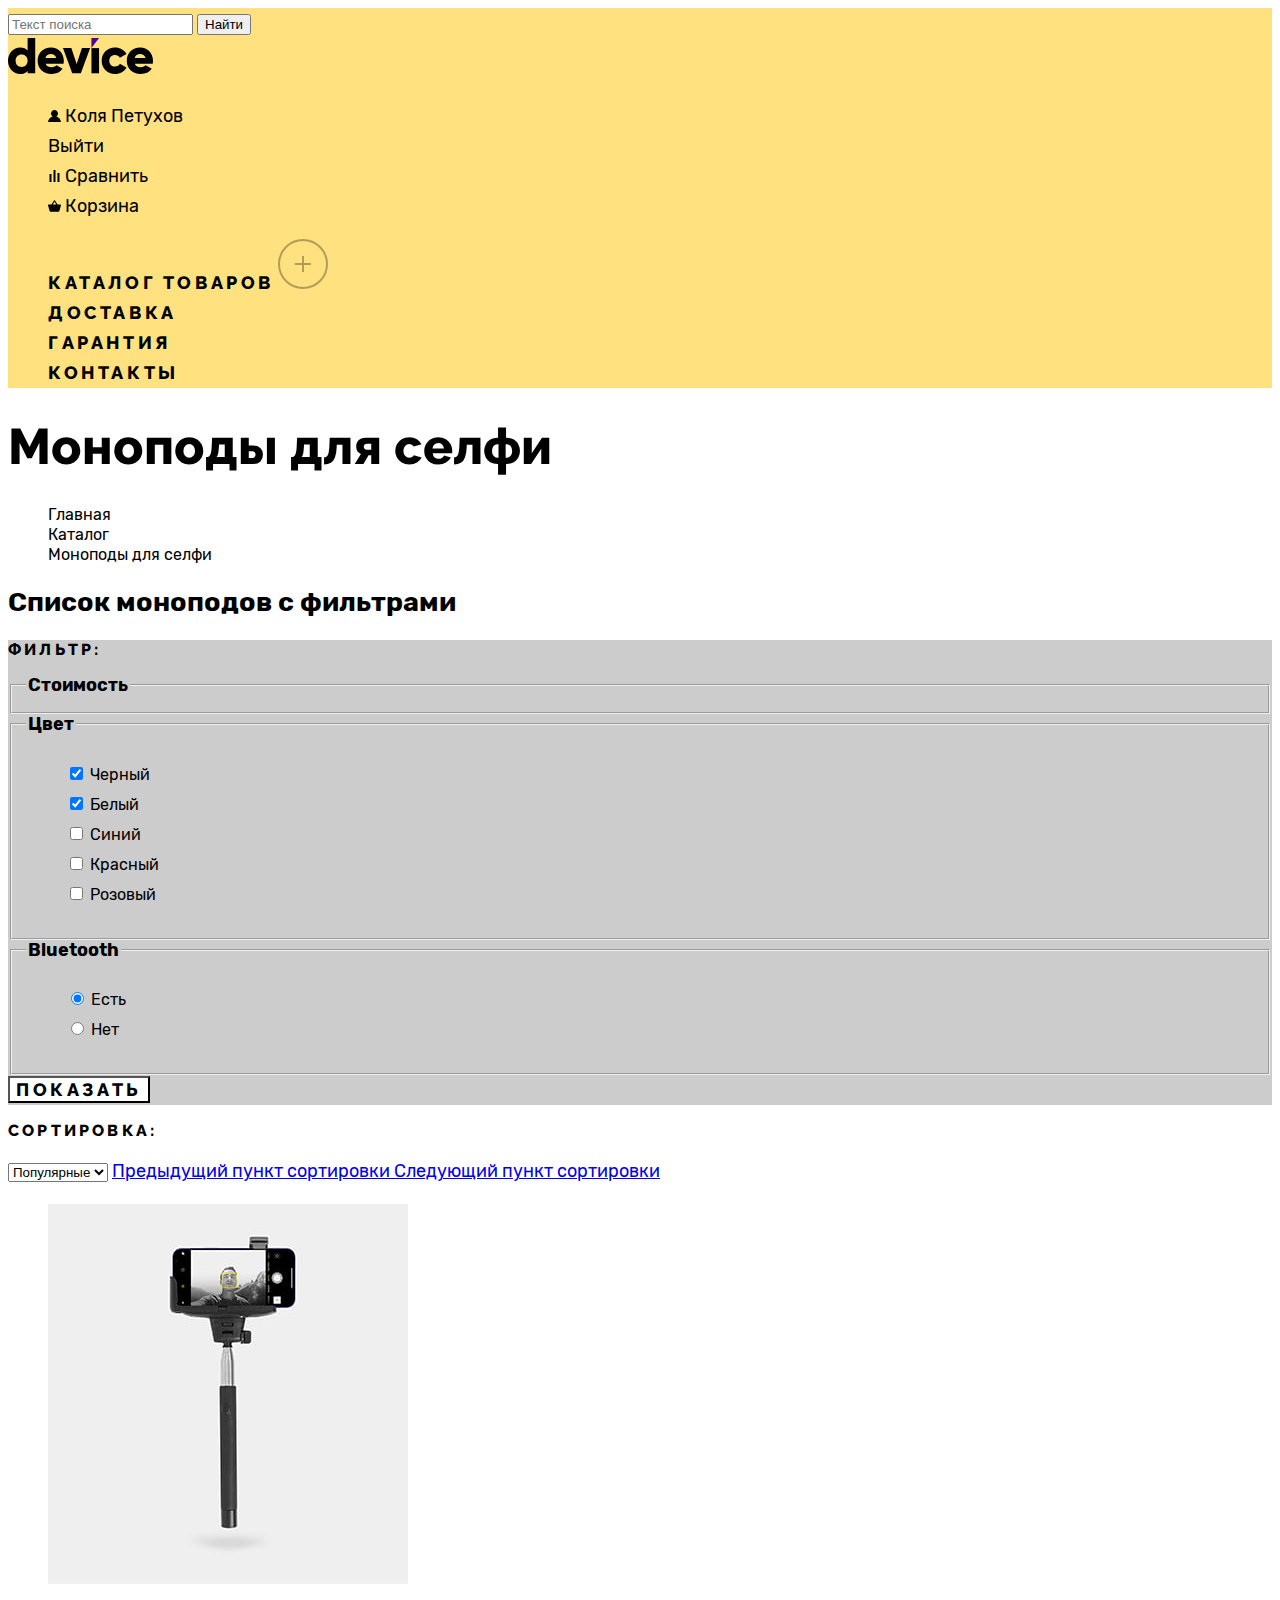
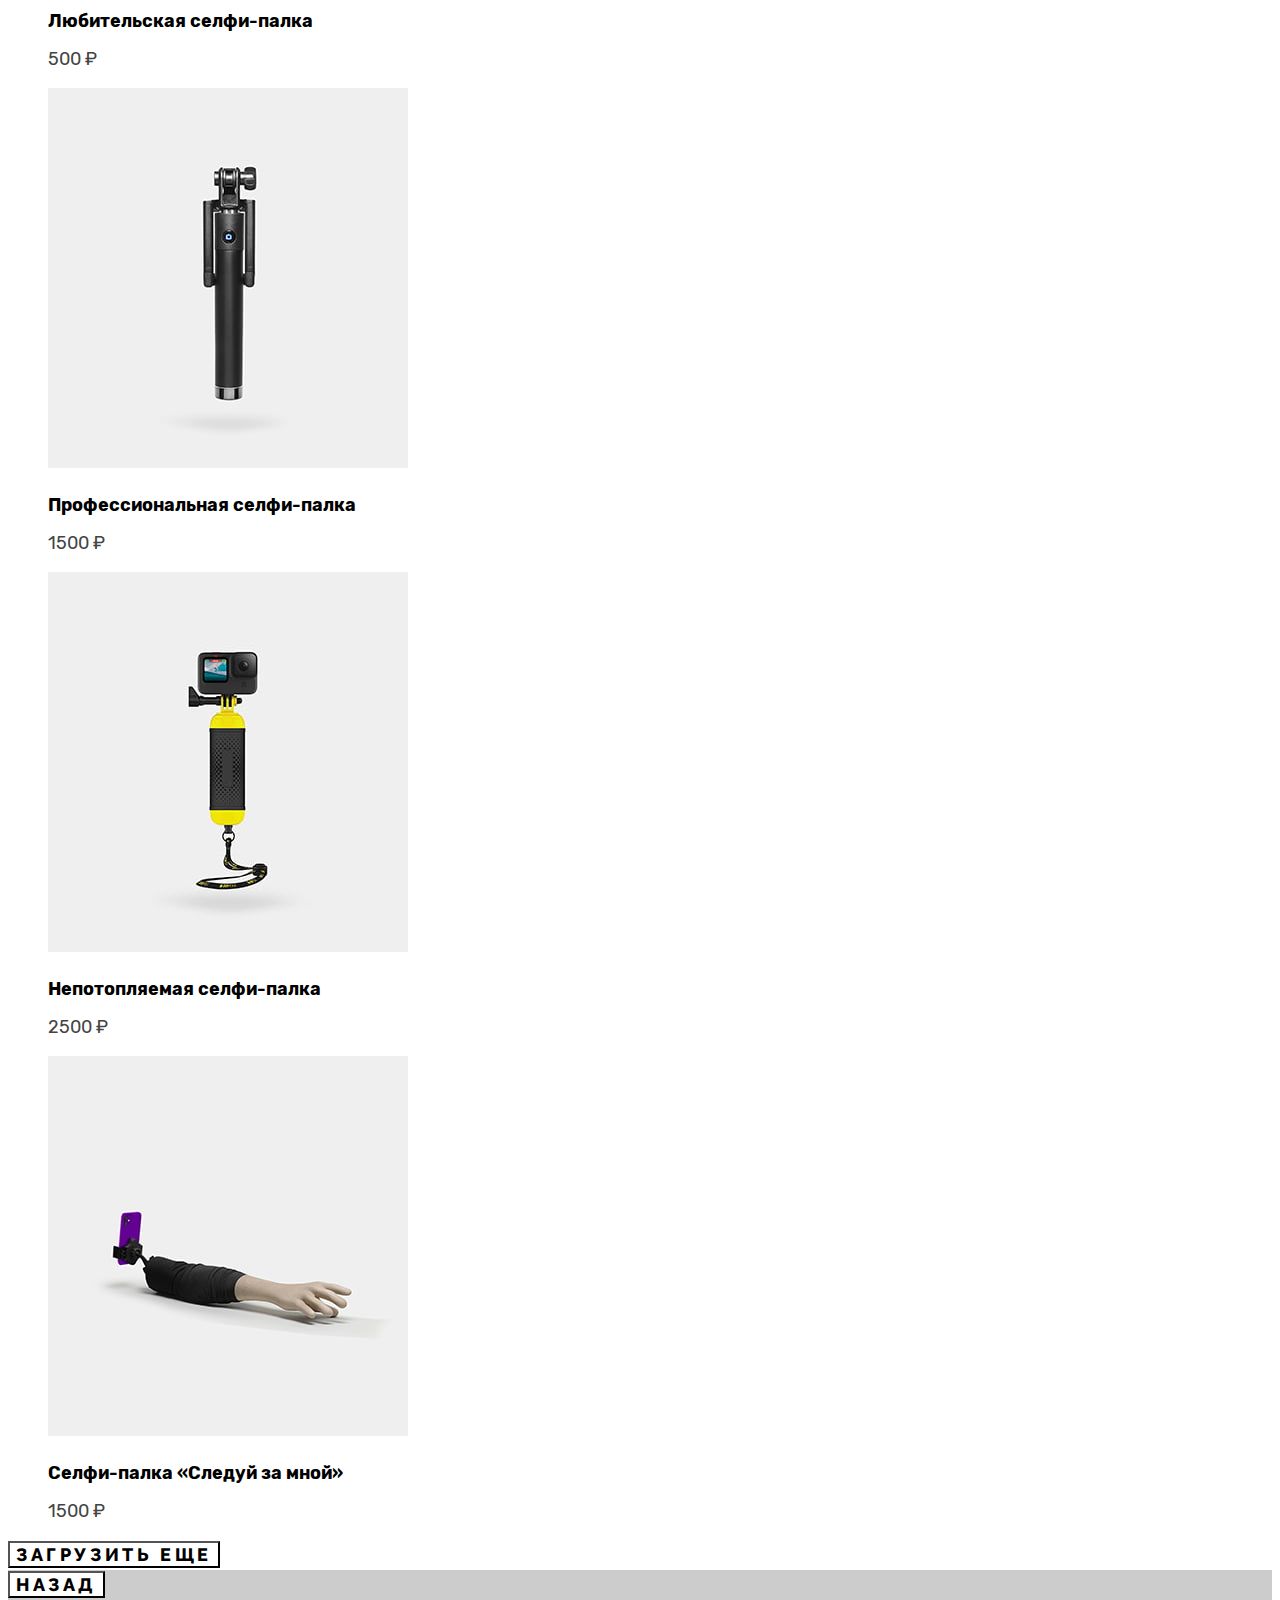
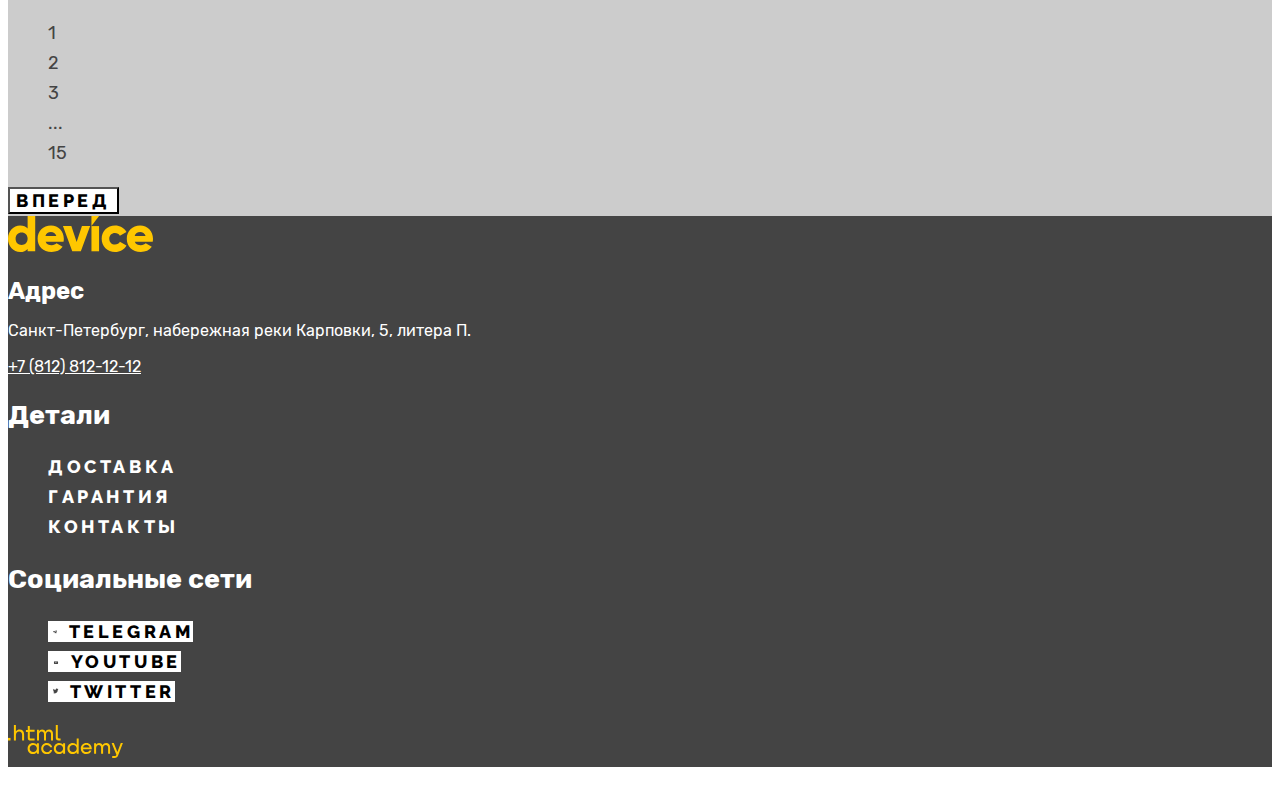
<file: 4/catalog.html>
<!DOCTYPE html>
<html lang="ru">
  <head>
    <meta charset="utf-8">
    <title>Моноподы для селфи</title>
    <link rel="stylesheet" href="styles/styles.css">
    <base href="https://htmlacademy-htmlcss.github.io/1028297-device-35/4/">
</head>
  <body>
    <!-- Шапка -->
    <header class="page-header">
      <form class="navigation-search" action="https://echo.htmlacademy.ru/" method="post">
        <input type="text" name="navigation-field" placeholder="Текст поиска">
        <input type="submit" value="Найти">
      </form>
      <nav class="navigation">
        <a class="navigation-logo" href="index.html">
          <img class="page-header-logo" src="images/logo.svg" width="145" height="36" alt="Логотип интернет-магазина Девайс">
        </a>
        <ul class="navigation-list navigation-user">
          <li class="navigation-item">
            <img class="navigation-icon" src="images/service-icons/user-icon.svg" width="13" height="12"/>
            <a class="navigation-link" href="#">Коля Петухов</a>
          </li>
          <li class="navigation-item">
            <a class="navigation-link" href="#">Выйти</a>
          </li>
          <li class="navigation-item">
            <img class="navigation-icon" src="images/service-icons/compare-icon.svg" width="13" height="12"/>
            <a class="navigation-link" href="#">Сравнить</a>
          </li>
          <li class="navigation-item">
            <img class="navigation-icon" src="images/service-icons/basket-icon.svg" width="13" height="12"/>
            <a class="navigation-link" href="#">Корзина</a>
          </li>
        </ul>
        <div class="navigation-catalog">
          <ul class="navigation-list">
            <li class="navigation-item">
              <a class="navigation-link" href="#">Каталог товаров</a>
              <img class="navigation-link-icon" src="images/service-icons/plus-button.svg" width="50" height="50"/>
            </li>
            <li class="navigation-item">
            <a class="navigation-link" href="#">Доставка</a>
            </li>
            <li class="navigation-item">
            <a class="navigation-link" href="#">Гарантия</a>
            </li>
            <li class="navigation-item">
            <a class="navigation-link" href="#">Контакты</a>
          </li>
          </ul>
        </div>
      </nav>
    </header>
    <!-- Основное содержание -->
    <main class="main-inner">
      <!-- Главный заголовок -->
      <header class="inner-header">
        <h1 class="inner-header-title">Моноподы для селфи</h1>
        <ul class="breadcrumbs">
          <li class="breadcrumbs-item">
            <a class="breadcrumbs-link" href="index.html">Главная</a>
          </li>
          <li class="breadcrumbs-item">
            <a class="breadcrumbs-link" href="#">Каталог</a>
          </li>
          <li class="breadcrumbs-item">
            <a class="breadcrumbs-link">Моноподы для селфи</a>
          </li>
        </ul>
      </header>
      <!-- Раздел каталога -->
      <section class="catalog-products">
        <h2 class="visually-hidden">Список моноподов с фильтрами</h2>
        <!-- Фильтр -->
        <div class="filter-block">
          <p class="filter-title">Фильтр:</p>
          <form class="catalog-filter" action="https://echo.htmlacademy.ru/" method="get">
            <fieldset class="catalog-filter-group">
              <legend class="catalog-filter-title">Стоимость</legend>
            </fieldset>
            <fieldset class="catalog-filter-group">
              <legend class="catalog-filter-title">Цвет</legend>
              <ul class="catalog-filter-list">
                <li class="catalog-filter-item">
                  <label class="control">
                  <input class="control-input" type="checkbox" name="black" checked>
                    Черный
                  </label>
                </li>
                <li class="catalog-filter-item">
                  <label class="control">
                  <input class="control-input" type="checkbox" name="white" checked>
                    Белый
                  </label>
                </li>
                <li class="catalog-filter-item">
                  <label class="control">
                  <input class="control-input" type="checkbox" name="blue">
                    Синий
                  </label>
                </li>
                <li class="catalog-filter-item">
                  <label class="control">
                  <input class="control-input" type="checkbox" name="red">
                    Красный
                  </label>
                </li>
                <li class="catalog-filter-item">
                  <label class="control">
                  <input class="control-input" type="checkbox" name="pink">
                    Розовый
                  </label>
                </li>
              </ul>
            </fieldset>
            <fieldset class="catalog-filter-group">
              <legend class="catalog-filter-title">Bluetooth</legend>
              <ul class="catalog-filter-list">
                <li class="catalog-filter-item">
                  <label class="control">
                    <input class="control-input" type="radio" name="bluetooth-support" value="yes" checked>
                Есть
                  </label>
                </li>
                <li class="catalog-filter-item">
                  <label class="control">
                    <input class="control-input" type="radio" name="bluetooth-support" value="no">
                Нет
                  </label>
                </li>
              </ul>
            </fieldset>
            <button class="button" type="submit">Показать</button>
          </form>
        </div>
        <!-- Сортировка -->
        <div class="sort-block">
          <p class="filter-title">Сортировка:</p>
          <select class="select-control">
            <option value="popular">Популярные</option>
            <option value="cheap">Дешёвые</option>
            <option value="expensive">Дорогие</option>
          </select>
          <a href="#" class="button-up">
            <span class="visually-hidden">Предыдущий пункт сортировки</span>
          </a>
          <a class="button-down" href="#">
            <span class="visually-hidden">Следующий пункт сортировки</span>
          </a>
        </div>
        <!-- Список продуктов -->
        <ul class="product-list">
          <li class="product-card">
            <a class="product-card-link" href="#">
              <img class="product-card-image" src="images/product-images/amateur-monopod.jpg" width="360" height="380" alt="">
              <h3 class="product-card-title">Любительская селфи-палка</h3>
            </a>
            <p class="product-card-price">500 ₽</p>
          </li>
          <li class="product-card">
            <a class="product-card-link" href="#">
              <img class="product-card-image" src="images/product-images/professional-monopod.jpg" width="360" height="380" alt="">
              <h3 class="product-card-title">Профессиональная селфи-палка</h3>
            </a>
            <p class="product-card-price">1500 ₽</p>
          </li>
          <li class="product-card">
            <a class="product-card-link" href="#">
              <img class="product-card-image" src="images/product-images/unsinkable-monopod.jpg" width="360" height="380" alt="">
              <h3 class="product-card-title">Непотопляемая селфи-палка</h3>
            </a>
            <p class="product-card-price">2500 ₽</p>
          </li>
          <li class="product-card">
            <a class="product-card-link" href="#">
              <img class="product-card-image" src="images/product-images/followme-monopod.jpg" width="360" height="380" alt="">
              <h3 class="product-card-title">Селфи-палка «Следуй за мной»</h3>
            </a>
            <p class="product-card-price">1500 ₽</p>
          </li>
        </ul>
        <button class="button pagination-show-more" type="button">Загрузить еще</button><br>
        <div class="pagination-cover">
          <button class="button pagination-previous" type="button">Назад</button>
          <ul class="pagination-list">
            <li class="pagination-item">
              <a class="pagination-link pagination-current">1</a>
            </li>
            <li class="pagination-item">
              <a class="pagination-link" href="#">2</a>
            </li>
            <li class="pagination-item">
              <a class="pagination-link" href="#">3</a>
            </li>
            <li class="pagination-item">
              <a class="pagination-link" href="#">...</a>
            </li>
            <li class="pagination-item">
              <a class="pagination-link" href="#">15</a>
            </li>
          </ul>
          <button class="button pagination-next" type="button">Вперед</button>
        </div>
      </section>
    </main>
    <!-- Подвал -->
    <footer class="page-footer">
      <a class="navigation-logo" href="#">
        <img class="page-footer-logo" src="images/footer-logo.svg" width="145" height="36" alt="Логотип интернет-магазина Девайс">
      </a>
      <section class="footer-contacts">
        <h2 class="visually-hidden">Адрес</h2>
        <p>Санкт-Петербург, набережная реки Карповки, 5, литера П.</p>
        <a class="footer-contacts-phone" href="tel:78128121212">+7 (812) 812-12-12</a>
      </section>
      <section class="footer-navigation">
        <h2 class="visually-hidden">Детали</h2>
        <ul class="footer-navigation-list">
          <li class="footer-navigation-item">
            <a class="footer-navigation-link" href="#">Доставка</a>
          </li>
          <li class="footer-navigation-item">
            <a class="footer-navigation-link" href="#">Гарантия</a>
          </li>
          <li class="footer-navigation-item">
            <a class="footer-navigation-link" href="#">Контакты</a>
          </li>
        </ul>
      </section>
      <section class="footer-social">
        <h2 class="visually-hidden">Социальные сети</h2>
        <ul class="footer-social-list">
          <li class="footer-social-item">
            <a class="button" href="https://t.me/htmlacademy">
              <img class="social-button" src="images/social/telegram-icon.svg" width="14" height="12"/>
              <span class="visually-hidden">Telegram</span>
            </a>
          </li>
          <li class="footer-social-item">
            <a class="button" href="https://www.youtube.com/user/htmlacademyru">
              <img class="social-button" src="images/social/youtube-icon.svg" width="16" height="11"/>
              <span class="visually-hidden">YouTube</span>
            </a>
          </li>
          <li class="footer-social-item">
            <a class="button" href="https://twitter.com/htmlacademy_ru">
              <img class="social-button" src="images/social/twitter-icon.svg" width="15" height="14"/>
              <span class="visually-hidden">Twitter</span>
            </a>
          </li>
        </ul>
        <p>
          <a class="htmlacademy-link" href="https://htmlacademy.ru/">
            <img class="htmlacademy-logo" src="images/html-academy-logo.svg" width="115" height="33" alt="Логотип HTML Academy">
          </a>
        </p>
      </section>
    </footer>
  </body>
</html>
</file>
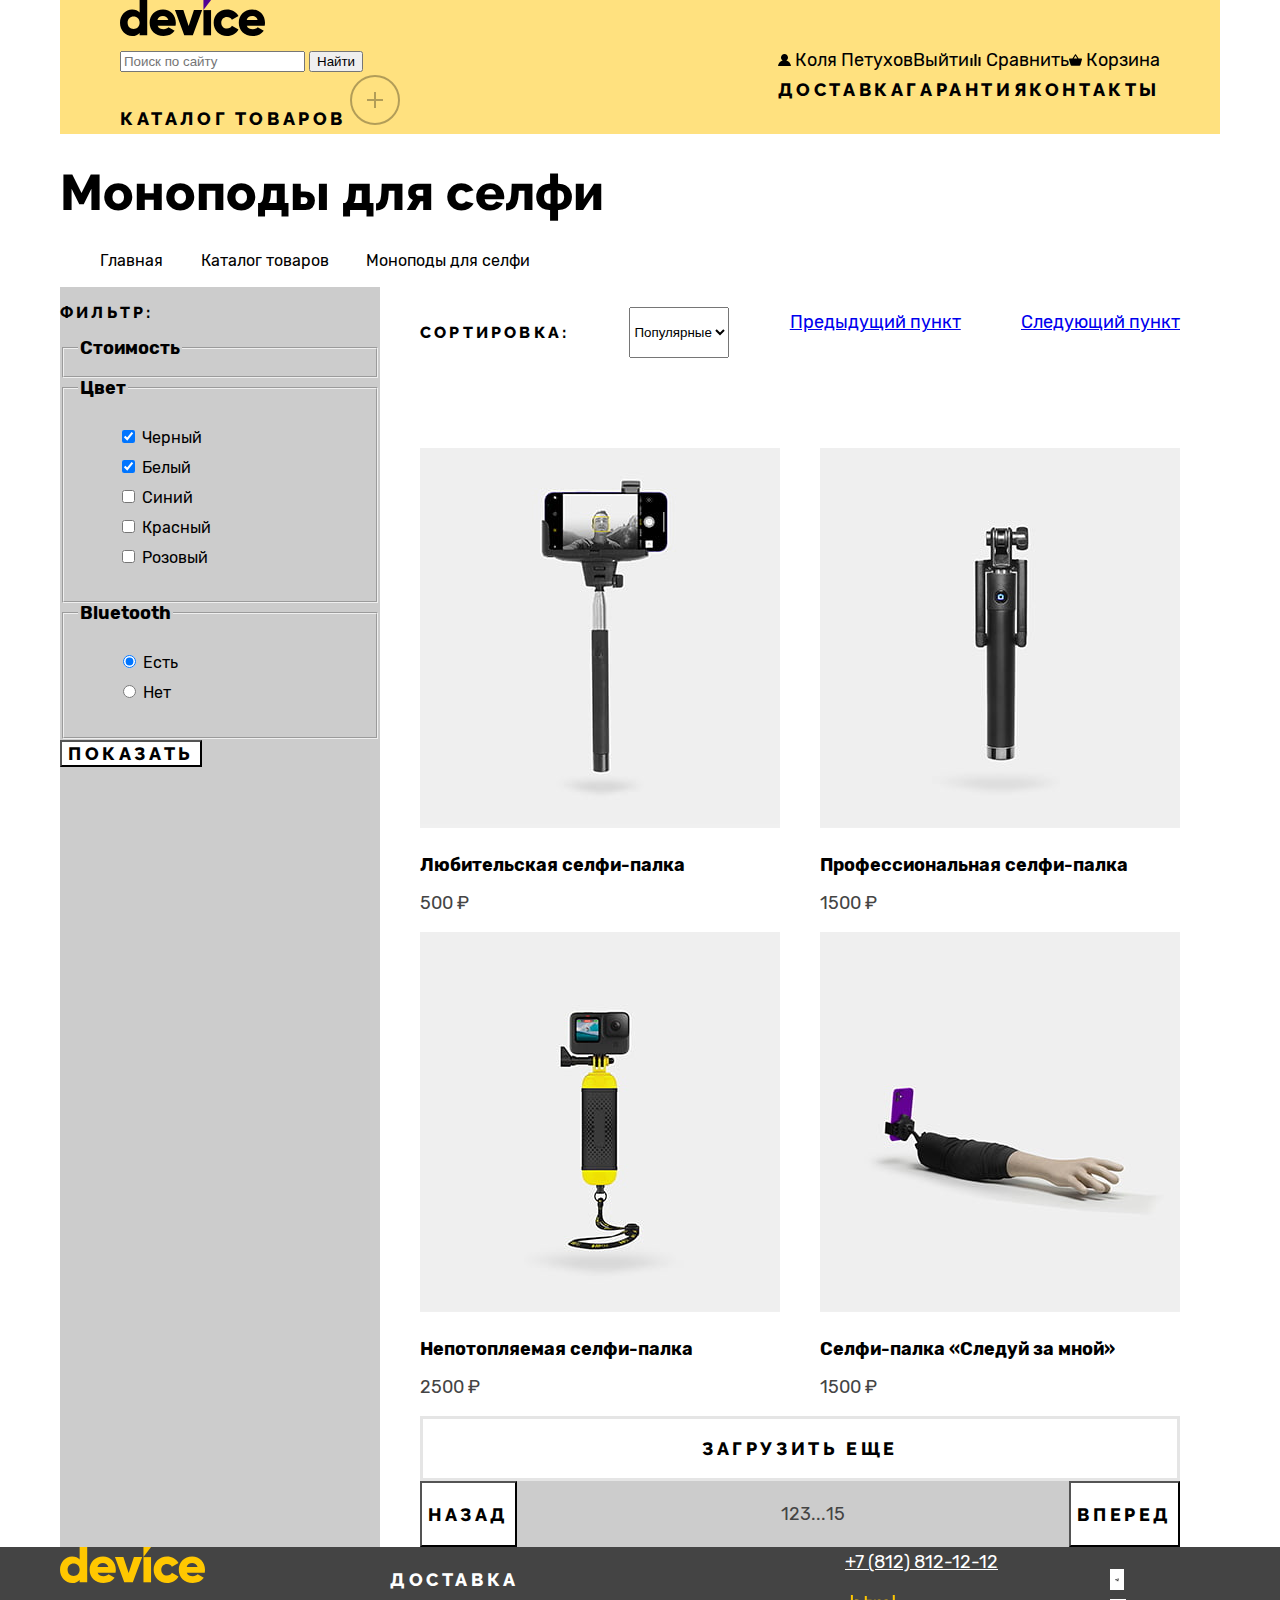
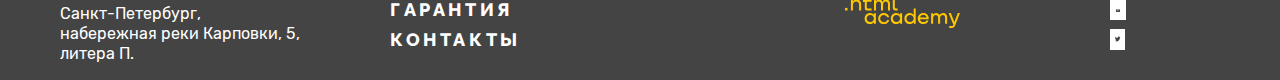
<file: 5/catalog.html>
<!DOCTYPE html>
<html lang="ru">
  <head>
    <meta charset="utf-8">
    <title>Моноподы для селфи</title>
    <link rel="stylesheet" href="styles/styles.css">
    <base href="https://htmlacademy-htmlcss.github.io/1028297-device-35/5/">
</head>
  <body>
    <!-- Шапка -->
    <header class="page-header">
      <div class="page-header-container">
        <nav class="navigation">
          <a class="navigation-logo" href="#">
            <img class="page-header-logo" src="images/logo.svg" width="145" height="36" alt="Логотип интернет-магазина Девайс">
          </a>
          <div class="navigation-first">
            <form class="navigation-search" action="https://echo.htmlacademy.ru/" method="post">
              <input type="text" name="navigation-field" placeholder="Поиск по сайту">
              <input type="submit" value="Найти">
            </form>
            <ul class="navigation-list navigation-user">
              <li class="navigation-item">
                <img class="navigation-icon" src="images/service-icons/user-icon.svg" width="13" height="12"/>
                <a class="navigation-link" href="#">Коля Петухов</a>
              </li>
              <li class="navigation-item">
                <a class="navigation-link" href="#">Выйти</a>
              </li>
              <li class="navigation-item">
                <img class="navigation-icon" src="images/service-icons/compare-icon.svg" width="13" height="12"/>
                <a class="navigation-link" href="#">Сравнить</a>
              </li>
              <li class="navigation-item">
                <img class="navigation-icon" src="images/service-icons/basket-icon.svg" width="13" height="12"/>
                <a class="navigation-link" href="#">Корзина</a>
              </li>
            </ul>
          </div>
          <div class="navigation-catalog">
            <ul class="navigation-list navigation-products">
              <li class="navigation-item">
                <a class="navigation-link" href="#">Каталог товаров</a>
                <img class="navigation-link-icon" src="images/service-icons/plus-button.svg" width="50" height="50"/>
              </li>
            </ul>
            <ul class="navigation-list navigation-products-second">
              <li class="navigation-item">
                <a class="navigation-link" href="#">Доставка</a>
              </li>
              <li class="navigation-item">
                <a class="navigation-link" href="#">Гарантия</a>
              </li>
              <li class="navigation-item">
                <a class="navigation-link" href="#">Контакты</a>
              </li>
            </ul>
          </div>
        </nav>
      </div>
    </header>
    <!-- Основное содержание -->
    <main class="main-inner main-container">
      <!-- Главный заголовок -->
      <header class="inner-header">
        <h1 class="inner-header-title">Моноподы для селфи</h1>
        <ul class="breadcrumbs">
          <li class="breadcrumbs-item">
            <a class="breadcrumbs-link" href="index.html">Главная</a>
          </li>
          <li class="breadcrumbs-item">
            <a class="breadcrumbs-link" href="#">Каталог товаров</a>
          </li>
          <li class="breadcrumbs-item">
            <a class="breadcrumbs-link">Моноподы для селфи</a>
          </li>
        </ul>
      </header>
      <!-- Раздел каталога -->
      <section class="catalog-products">
        <h2 class="visually-hidden" hidden>Список моноподов с фильтрами</h2>
        <!-- Фильтр -->
        <div class="filter-block">
          <p class="filter-title">Фильтр:</p>
          <form class="catalog-filter" action="https://echo.htmlacademy.ru/" method="get">
            <fieldset class="catalog-filter-group">
              <legend class="catalog-filter-title">Стоимость</legend>
            </fieldset>
            <fieldset class="catalog-filter-group">
              <legend class="catalog-filter-title">Цвет</legend>
              <ul class="catalog-filter-list">
                <li class="catalog-filter-item">
                  <label class="control">
                  <input class="control-input" type="checkbox" name="black" checked>
                    Черный
                  </label>
                </li>
                <li class="catalog-filter-item">
                  <label class="control">
                  <input class="control-input" type="checkbox" name="white" checked>
                    Белый
                  </label>
                </li>
                <li class="catalog-filter-item">
                  <label class="control">
                  <input class="control-input" type="checkbox" name="blue">
                    Синий
                  </label>
                </li>
                <li class="catalog-filter-item">
                  <label class="control">
                  <input class="control-input" type="checkbox" name="red">
                    Красный
                  </label>
                </li>
                <li class="catalog-filter-item">
                  <label class="control">
                  <input class="control-input" type="checkbox" name="pink">
                    Розовый
                  </label>
                </li>
              </ul>
            </fieldset>
            <fieldset class="catalog-filter-group">
              <legend class="catalog-filter-title">Bluetooth</legend>
              <ul class="catalog-filter-list">
                <li class="catalog-filter-item">
                  <label class="control">
                    <input class="control-input" type="radio" name="bluetooth-support" value="yes" checked>
                Есть
                  </label>
                </li>
                <li class="catalog-filter-item">
                  <label class="control">
                    <input class="control-input" type="radio" name="bluetooth-support" value="no">
                Нет
                  </label>
                </li>
              </ul>
            </fieldset>
            <button class="button" type="submit">Показать</button>
          </form>
        </div>
        <!-- Сортировка -->
        <div class="catalog-right-column">
          <div class="sort-block">
            <p class="filter-title">Сортировка:</p>
            <select class="select-control">
              <option value="popular">Популярные</option>
              <option value="cheap">Дешёвые</option>
              <option value="expensive">Дорогие</option>
            </select>
            <a href="#" class="button-up">
              <span class="visually-hidden">Предыдущий пункт</span>
            </a>
            <a class="button-down" href="#">
              <span class="visually-hidden">Следующий пункт</span>
            </a>
          </div>
          <!-- Список продуктов -->
          <div class="product-container">
            <ul class="product-list">
              <li class="product-card">
                <a class="product-card-link" href="#">
                  <img class="product-card-image" src="images/product-images/amateur-monopod.jpg" width="360" height="380" alt="">
                  <h3 class="product-card-title">Любительская селфи-палка</h3>
                </a>
                <p class="product-card-price">500 ₽</p>
              </li>
              <li class="product-card">
                <a class="product-card-link" href="#">
                  <img class="product-card-image" src="images/product-images/professional-monopod.jpg" width="360" height="380" alt="">
                  <h3 class="product-card-title">Профессиональная селфи-палка</h3>
                </a>
                <p class="product-card-price">1500 ₽</p>
              </li>
              <li class="product-card">
                <a class="product-card-link" href="#">
                  <img class="product-card-image" src="images/product-images/unsinkable-monopod.jpg" width="360" height="380" alt="">
                  <h3 class="product-card-title">Непотопляемая селфи-палка</h3>
                </a>
                <p class="product-card-price">2500 ₽</p>
              </li>
              <li class="product-card">
                <a class="product-card-link" href="#">
                  <img class="product-card-image" src="images/product-images/followme-monopod.jpg" width="360" height="380" alt="">
                  <h3 class="product-card-title">Селфи-палка «Следуй за мной»</h3>
                </a>
                <p class="product-card-price">1500 ₽</p>
              </li>
            </ul>
            <div class="show-more-container">
              <button class="button pagination-show-more" type="button">Загрузить еще</button>
              </div>
              <div class="pagination-cover">
                <button class="button pagination-previous" type="button">Назад</button>
                <ul class="pagination-list">
                  <li class="pagination-item">
                    <a class="pagination-link pagination-current">1</a>
                  </li>
                  <li class="pagination-item">
                    <a class="pagination-link" href="#">2</a>
                  </li>
                  <li class="pagination-item">
                    <a class="pagination-link" href="#">3</a>
                  </li>
                  <li class="pagination-item">
                    <a class="pagination-link" href="#">...</a>
                  </li>
                  <li class="pagination-item">
                    <a class="pagination-link" href="#">15</a>
                  </li>
                </ul>
                <button class="button pagination-next" type="button">Вперед</button>
              </div>
          </div>
        </div>
      </section>
    </main>
    <!-- Подвал -->
    <footer class="page-footer">
      <div class="page-footer-container">
        <section class="footer-adress">
          <h2 class="visually-hidden" hidden>Адрес</h2>
          <a class="navigation-logo" href="#">
            <img class="page-footer-logo" src="images/footer-logo.svg" width="145" height="36" alt="Логотип интернет-магазина Девайс">
          </a>
          <p>Санкт-Петербург, набережная реки Карповки, 5, литера П.</p>
        </section>
        <section class="footer-navigation">
          <h2 class="visually-hidden" hidden>Детали</h2>
          <ul class="footer-navigation-list">
            <li class="footer-navigation-item">
              <a class="footer-navigation-link" href="#">Доставка</a>
            </li>
            <li class="footer-navigation-item">
              <a class="footer-navigation-link" href="#">Гарантия</a>
            </li>
            <li class="footer-navigation-item">
              <a class="footer-navigation-link" href="#">Контакты</a>
            </li>
          </ul>
        </section>
        <section class="footer-contacts">
          <a class="footer-contacts-phone" href="tel:78128121212">+7 (812) 812-12-12</a>
          <p>
            <a class="htmlacademy-link" href="https://htmlacademy.ru/">
              <img class="htmlacademy-logo" src="images/html-academy-logo.svg" width="115" height="33" alt="Логотип HTML Academy">
            </a>
          </p>
        </section>
        <section class="footer-social">
          <h2 class="visually-hidden" hidden>Социальные сети</h2>
          <ul class="footer-social-list">
            <li class="footer-social-item">
              <a class="button" href="https://t.me/htmlacademy">
                <img class="social-button" src="images/social/telegram-icon.svg" width="14" height="12"/>
                <span class="visually-hidden" hidden>Telegram</span>
              </a>
            </li>
            <li class="footer-social-item">
              <a class="button" href="https://www.youtube.com/user/htmlacademyru">
                <img class="social-button" src="images/social/youtube-icon.svg" width="16" height="11"/>
                <span class="visually-hidden" hidden>YouTube</span>
              </a>
            </li>
            <li class="footer-social-item">
              <a class="button" href="https://twitter.com/htmlacademy_ru">
                <img class="social-button" src="images/social/twitter-icon.svg" width="15" height="14"/>
                <span class="visually-hidden" hidden>Twitter</span>
              </a>
            </li>
          </ul>
        </section>
      </div>
    </footer>
  </body>
</html>
</file>
<file: styles/styles.css>
@font-face {
  font-family: 'Raleway';
  font-style: normal;
  font-weight: 800;
  src: url(../fonts/raleway/raleway-800.woff2) format("woff2");
  font-display: swap;
}

@font-face {
  font-family: 'Rubik';
  font-style: normal;
  font-weight: 400;
  src: url(../fonts/rubik/rubik-400.woff2) format("woff2");
  font-display: swap;
}

@font-face {
  font-family: 'Rubik';
  font-style: normal;
  font-weight: 700;
  src: url(../fonts/rubik/rubik-700.woff2) format("woff2");
  font-display: swap;
}

html {
  height: 100%;
}

body {
  margin: 0;
  display: flex;
  flex-direction: column;
  min-height: 100%;
  /*width: 1160px;*/
  margin: 0 auto;
  font-family: 'Rubik', sans-serif;
  font-style: normal;
  font-weight: 400;
  font-size: 18px;
  line-height: 30px;
  background-color: #ffffff;
  color: #444444;
}

.button {
  font-family: 'Raleway', sans-serif;
  font-style: normal;
  font-weight: 800;
  font-size: 18px;
  line-height: 21px;
  color: black;
  background-color: #ffffff;
  text-align: center;
  letter-spacing: 0.2em;
  text-transform: uppercase;
  text-decoration: none;
}

.page-header-container {
  display: flex;
  margin: 0 auto;
  width: 1160px;
  background-color: #FFE17F;
  color: #444444;
}

.navigation {
  display: flex;
  flex-wrap: wrap;
  width: 1040px;
  margin: 0 auto;
}

.navigation-logo {
  width: 100%;
}

.navigation-first {
  display: flex;
  flex-direction: row;
  width: 1040px;
}

.navigation-user {
  display: flex;
  flex-direction: row;
  margin: 0;
  padding: 0;
  margin-left: auto;
}

.navigation-catalog {
  display: flex;
  flex-direction: row;
  width: 1040px;
}

.navigation-products {
  display: flex;
  flex-direction: row;
  margin: 0;
  padding: 0;
}

.navigation-products-second {
  display: flex;
  flex-direction: row;
  margin: 0;
  padding: 0;
  margin-left: auto;
}

.navigation-icon {
  overflow: visible;
}

.navigation-item {
  list-style-type: none;
}

.navigation-link {
  color: black;
  text-decoration: none;
  text-align: center;
}

.navigation-catalog .navigation-link {
  font-family: 'Raleway';
  font-weight: 800;
  line-height: 21px;
  letter-spacing: 0.2em;
  text-transform: uppercase;
  text-align: center;
}

.main-index {
  background-color: #ffffff;
  flex-grow: 1;
}

.main-container {
  display: flex;
  margin: 0 auto;
  width: 1160px;
  flex-wrap: wrap;
}

.slider-list {
  display: flex;
  flex-direction: row;
  margin: 0;
  padding: 0;
  width: 1160px;

}

.slider-item-image {
  width: 560px;
}

.slider-item-text {
  width: 560px;
  margin-left: auto;
}

.slider-list {
  list-style-type: none;
}

.slider-pagination {
  display: flex;
  width: 100%;
  justify-content: center;
  list-style: none;
}

.slider-number {
  font-family: 'Rubik';
  font-style: normal;
  font-weight: 700;
  font-size: 180px;
  line-height: 30px;
  color: #ffffff;
  background-color: #FFE17F;
}

.slider-item-header {
  font-family: 'Raleway';
  font-weight: 800;
  font-size: 50px;
  line-height: 50px;
  color: black;
}

.slider-item-dd {
  font-size: 36px;
  color: black;
}

.slider-item-dt {
  font-size: 16px;
}

.product-category-container {
  margin: 0 auto;
  width: 1160px;
}

.product-category-list {
  display: flex;
  margin: 0;
  padding: 0;
  justify-content: space-between;
}

.product-category-icon {
  display: block;
  margin: auto;
}

.product-category-background {
  width: 160px;
  height: 160px;
  background-color: #FFE17F;
}

.product-category-subtitle {
  font-family: 'Raleway';
  font-style: normal;
  font-weight: 800;
  font-size: 18px;
  line-height: 24px;
  letter-spacing: -0.02em;
  color: #000000;
}

.product-category-list {
  list-style-type: none;
}

.extra-service {
  display: flex;
  flex-wrap: wrap;
}

.extra-service-title {
  width: 100%;
}

.extra-service-list {
  list-style-type: none;
  margin: 0;
  padding: 0;
}

.extra-service-item {
  background-color: #F0F0F0;
  width: 290px;
}

.extra-service-tab-1 {
  display: flex;
  width: 700px;
  justify-content: space-between;

}

.extra-service-text {
  width: 452px;
}

.extra-service-subtitle {
  font-family: 'Raleway';
  font-style: normal;
  font-weight: 800;
  font-size: 50px;
  line-height: 50px;
  color: #000000;
}

.extra-service-delivery {
  font-family: 'Raleway';
  font-style: normal;
  font-weight: 800;
  font-size: 20px;
  line-height: 23px;
  text-align: center;
  letter-spacing: 0.2em;
  text-transform: uppercase;
  color: #000000;
  background-color: #F0F0F0;
  width: 100%;
  display: flex;
  justify-content: space-between;
}

.extra-service-delivery-image {
  background-color: #FFE17F;
}

.info-button {
  text-transform: lowercase;
}

.about-contacts-container {
  margin: 0 auto;
  width: 1160px;
  display: flex;
  justify-content: space-between;
}

.about {
  width: 520px;
}

.contacts {
  width: 532px;
}

.about-title {
  font-family: 'Raleway';
  font-style: normal;
  font-weight: 800;
  font-size: 50px;
  line-height: 50px;
  color: #000000;
}

.about-list {
  font-weight: 700;
  line-height: 20px;
  letter-spacing: -0.02em;
  color: #000000;
}

.contacts-title {
  font-family: 'Raleway';
  font-style: normal;
  font-weight: 800;
  font-size: 50px;
  line-height: 50px;
  color: #000000;
}

.contacts-subtitle {
  font-weight: 700;
  font-size: 24px;
}

.contacts-address {
  font-style: normal;
}

.contacts-phone {
  color: #444444;
}

.newsletter-wrapper {
  width: 100%;
  background-color: #F0F0F0;
}

.newsletter-container {
  margin: 0 auto;
  width: 1440px;
  display: flex;
  justify-content: space-between;
  background-color: #F0F0F0;
}

.newsletter {
  background-color: #F0F0F0;
}

.newsletter-title {
  font-family: 'Raleway';
  font-style: normal;
  font-weight: 800;
  font-size: 50px;
  line-height: 50px;
  color: #000000;
}

.page-footer {
  background-color: #444444;
  color: #ffffff;
}

.page-footer-container {
  display: flex;
  width: 1160px;
  margin: 0 auto;
  justify-content: space-between;
}

.footer-adress {
  font-size: 16px;
  line-height: 20px;
  width: 240px;
}

.footer-navigation {
  width: 445px;
}

.footer-contacts {
  width: 175px;
}

.footer-social {
  width: 150px;
}

.footer-contacts-phone {
  color: #ffffff;
}

.footer-navigation-link {
  font-family: 'Raleway';
  font-style: normal;
  font-weight: 800;
  font-size: 18px;
  line-height: 21px;
  letter-spacing: 0.2em;
  text-transform: uppercase;
  text-decoration: none;
  color: #FFFFFF;
}

.footer-navigation-list, .footer-social-list {
  list-style-type: none;
}

/* Станица каталога */
.main-inner {
  color: #000000;
}
.inner-header-title {
  font-family: 'Raleway';
  font-style: normal;
  font-weight: 800;
  font-size: 50px;
  line-height: 50px;
}


.breadcrumbs {
  display: flex;
  width: 430px;
  justify-content: space-between;
  font-size: 16px;
  line-height: 20px;
  list-style-type: none;
}

.breadcrumbs-link {
  color: inherit;
  text-decoration: none;
}

.catalog-products {
  display: flex;
}

.catalog-filter {
  width: 320px;
}

.catalog-right-column {
  width: 840px;
  display: flex;
  flex-direction: column;
}

.sort-block {
  display: flex;
  flex-direction: row;
  padding: 20px 40px;
  justify-content: space-between;
}

.filter-block {
  background-color: #CCCCCC;
}

.filter-title {
  font-family: 'Raleway';
  font-style: normal;
  font-weight: 800;
  font-size: 16px;
  line-height: 19px;
  letter-spacing: 0.2em;
  text-transform: uppercase;
}

.catalog-filter-title {
  line-height: 20px;
  font-weight: 700;
}

.catalog-filter-item {
  list-style-type: none;
}

.control {
  font-size: 16px;
  line-height: 20px;
}

.product-container {
  padding: 70px 40px 0px;
}

.product-list {
  display: flex;
  flex-wrap: wrap;
  justify-content: space-between;
  margin: 0;
  padding: 0;

}

.product-card {
  list-style-type: none;
}

.product-card-title {
  line-height: 20px;
  font-weight: 700;
  font-size: 18px;
  color: #000000;
}

.product-card-link {
  text-decoration: none;
}

.product-card-price {
  line-height: 21px;
  color: #444444;
}

.show-more-container {
  display: flex;
  flex-direction: row;
  width: 760px;
  padding: 18px 39px;
  box-sizing: border-box;
  justify-content: center;
  border: 3px solid #E5E5E5;
}

.pagination-cover {
  background-color: #CCCCCC;
  display: flex;
  flex-direction: row;
  justify-content: space-between;
}

.pagination-list {
  list-style-type: none;
  display: flex;
  flex-direction: row;
}

.pagination-link {
  text-decoration: none;
  color: #444444;
}

.pagination-show-more {
  border-style: none;
}
</file>
<file: 4/styles/styles.css>
@font-face {
  font-family: 'Raleway';
  font-style: normal;
  font-weight: 800;
  src: url(../fonts/raleway/raleway-800.woff2) format("woff2");
  font-display: swap;
}

@font-face {
  font-family: 'Rubik';
  font-style: normal;
  font-weight: 400;
  src: url(../fonts/rubik/rubik-400.woff2) format("woff2");
  font-display: swap;
}

@font-face {
  font-family: 'Rubik';
  font-style: normal;
  font-weight: 700;
  src: url(../fonts/rubik/rubik-700.woff2) format("woff2");
  font-display: swap;
}

body {
  font-family: 'Rubik', sans-serif;
  font-style: normal;
  font-weight: 400;
  font-size: 18px;
  line-height: 30px;
  background-color: #ffffff;
  color: #444444;
}

.button {
  font-family: 'Raleway', sans-serif;
  font-style: normal;
  font-weight: 800;
  font-size: 18px;
  line-height: 21px;
  color: black;
  background-color: #ffffff;
  text-align: center;
  letter-spacing: 0.2em;
  text-transform: uppercase;
  text-decoration: none;
}

.page-header {
  background-color: #FFE17F;
  color: #444444;
}

.navigation-icon {
  overflow: visible;
}

.navigation-item {
  list-style-type: none;
}

.navigation-link {
  color: black;
  text-decoration: none;
  text-align: center;
}

.navigation-catalog .navigation-link {
  font-family: 'Raleway';
  font-weight: 800;
  line-height: 21px;
  letter-spacing: 0.2em;
  text-transform: uppercase;
  text-align: center;
}

.main-index {
  background-color: #ffffff;
}

.slider-list {
  list-style-type: none;
}

.slider-number {
  font-family: 'Rubik';
  font-style: normal;
  font-weight: 700;
  font-size: 180px;
  line-height: 30px;
  color: #ffffff;
  background-color: #FFE17F;
}

.slider-item-header {
  font-family: 'Raleway';
  font-weight: 800;
  font-size: 50px;
  line-height: 50px;
  color: black;
}

.slider-item-dd {
  font-size: 36px;
  color: black;
}

.slider-item-dt {
  font-size: 16px;
}

.product-category-background {
  width: 160px;
  height: 160px;
  background-color: #FFE17F;
}

.product-category-subtitle {
  font-family: 'Raleway';
  font-style: normal;
  font-weight: 800;
  font-size: 18px;
  line-height: 24px;
  letter-spacing: -0.02em;
  color: #000000;
}

.product-category-list {
  list-style-type: none;
}

.extra-service-list {
  list-style-type: none;
}

.extra-service-item {
  background-color: #F0F0F0;
}

.extra-service-subtitle {
  font-family: 'Raleway';
  font-style: normal;
  font-weight: 800;
  font-size: 50px;
  line-height: 50px;
  color: #000000;
}

.extra-service-delivery {
  font-family: 'Raleway';
  font-style: normal;
  font-weight: 800;
  font-size: 20px;
  line-height: 23px;
  text-align: center;
  letter-spacing: 0.2em;
  text-transform: uppercase;
  color: #000000;
  background-color: #F0F0F0;
}

.extra-service-delivery-image {
  background-color: #FFE17F;
}

.info-button {
  text-transform: lowercase;
}

.about-title {
  font-family: 'Raleway';
  font-style: normal;
  font-weight: 800;
  font-size: 50px;
  line-height: 50px;
  color: #000000;
}

.about-list {
  font-weight: 700;
  line-height: 20px;
  letter-spacing: -0.02em;
  color: #000000;
}

.contacts-title {
  font-family: 'Raleway';
  font-style: normal;
  font-weight: 800;
  font-size: 50px;
  line-height: 50px;
  color: #000000;
}

.contacts-subtitle {
  font-weight: 700;
  font-size: 24px;
}

.contacts-address {
  font-style: normal;
}

.contacts-phone {
  color: #444444;
}

.newsletter {
  background-color: #F0F0F0;
}

.newsletter-title {
  font-family: 'Raleway';
  font-style: normal;
  font-weight: 800;
  font-size: 50px;
  line-height: 50px;
  color: #000000;
}

.page-footer {
  background-color: #444444;
  color: #ffffff;
}

.footer-contacts {
  font-size: 16px;
  line-height: 20px;
}

.footer-contacts-phone {
  color: #ffffff;
}

.footer-navigation-link {
  font-family: 'Raleway';
  font-style: normal;
  font-weight: 800;
  font-size: 18px;
  line-height: 21px;
  letter-spacing: 0.2em;
  text-transform: uppercase;
  text-decoration: none;
  color: #FFFFFF;
}

.footer-navigation-list, .footer-social-list {
  list-style-type: none;
}

/* Станица каталога */
.main-inner {
  color: #000000;
}
.inner-header-title {
  font-family: 'Raleway';
  font-style: normal;
  font-weight: 800;
  font-size: 50px;
  line-height: 50px;
}

.breadcrumbs {
  font-size: 16px;
  line-height: 20px;
  list-style-type: none;
}

.breadcrumbs-link {
  color: inherit;
  text-decoration: none;
}

.filter-block {
  background-color: #CCCCCC;
}

.filter-title {
  font-family: 'Raleway';
  font-style: normal;
  font-weight: 800;
  font-size: 16px;
  line-height: 19px;
  letter-spacing: 0.2em;
  text-transform: uppercase;
}

.catalog-filter-title {
  line-height: 20px;
  font-weight: 700;
}

.catalog-filter-item {
  list-style-type: none;
}

.control {
  font-size: 16px;
  line-height: 20px;
}

.product-card {
  list-style-type: none;
}

.product-card-title {
  line-height: 20px;
  font-weight: 700;
  font-size: 18px;
  color: #000000;
}

.product-card-link {
  text-decoration: none;
}

.product-card-price {
  line-height: 21px;
  color: #444444;
}

.pagination-cover {
  background-color: #CCCCCC;
}

.pagination-list {
  list-style-type: none;
}

.pagination-link {
  text-decoration: none;
  color: #444444;
}
</file>
<file: 5/styles/styles.css>
@font-face {
  font-family: 'Raleway';
  font-style: normal;
  font-weight: 800;
  src: url(../fonts/raleway/raleway-800.woff2) format("woff2");
  font-display: swap;
}

@font-face {
  font-family: 'Rubik';
  font-style: normal;
  font-weight: 400;
  src: url(../fonts/rubik/rubik-400.woff2) format("woff2");
  font-display: swap;
}

@font-face {
  font-family: 'Rubik';
  font-style: normal;
  font-weight: 700;
  src: url(../fonts/rubik/rubik-700.woff2) format("woff2");
  font-display: swap;
}

html {
  height: 100%;
}

body {
  margin: 0;
  display: flex;
  flex-direction: column;
  min-height: 100%;
  /*width: 1160px;*/
  margin: 0 auto;
  font-family: 'Rubik', sans-serif;
  font-style: normal;
  font-weight: 400;
  font-size: 18px;
  line-height: 30px;
  background-color: #ffffff;
  color: #444444;
}

.button {
  font-family: 'Raleway', sans-serif;
  font-style: normal;
  font-weight: 800;
  font-size: 18px;
  line-height: 21px;
  color: black;
  background-color: #ffffff;
  text-align: center;
  letter-spacing: 0.2em;
  text-transform: uppercase;
  text-decoration: none;
}

.page-header-container {
  display: flex;
  margin: 0 auto;
  width: 1160px;
  background-color: #FFE17F;
  color: #444444;
}

.navigation {
  display: flex;
  flex-wrap: wrap;
  width: 1040px;
  margin: 0 auto;
}

.navigation-logo {
  width: 100%;
}

.navigation-first {
  display: flex;
  flex-direction: row;
  width: 1040px;
}

.navigation-user {
  display: flex;
  flex-direction: row;
  margin: 0;
  padding: 0;
  margin-left: auto;
}

.navigation-catalog {
  display: flex;
  flex-direction: row;
  width: 1040px;
}

.navigation-products {
  display: flex;
  flex-direction: row;
  margin: 0;
  padding: 0;
}

.navigation-products-second {
  display: flex;
  flex-direction: row;
  margin: 0;
  padding: 0;
  margin-left: auto;
}

.navigation-icon {
  overflow: visible;
}

.navigation-item {
  list-style-type: none;
}

.navigation-link {
  color: black;
  text-decoration: none;
  text-align: center;
}

.navigation-catalog .navigation-link {
  font-family: 'Raleway';
  font-weight: 800;
  line-height: 21px;
  letter-spacing: 0.2em;
  text-transform: uppercase;
  text-align: center;
}

.main-index {
  background-color: #ffffff;
  flex-grow: 1;
}

.main-container {
  display: flex;
  margin: 0 auto;
  width: 1160px;
  flex-wrap: wrap;
}

.slider-list {
  display: flex;
  flex-direction: row;
  margin: 0;
  padding: 0;
  width: 1160px;

}

.slider-item-image {
  width: 560px;
}

.slider-item-text {
  width: 560px;
  margin-left: auto;
}

.slider-list {
  list-style-type: none;
}

.slider-pagination {
  display: flex;
  width: 100%;
  justify-content: center;
  list-style: none;
}

.slider-number {
  font-family: 'Rubik';
  font-style: normal;
  font-weight: 700;
  font-size: 180px;
  line-height: 30px;
  color: #ffffff;
  background-color: #FFE17F;
}

.slider-item-header {
  font-family: 'Raleway';
  font-weight: 800;
  font-size: 50px;
  line-height: 50px;
  color: black;
}

.slider-item-dd {
  font-size: 36px;
  color: black;
}

.slider-item-dt {
  font-size: 16px;
}

.product-category-container {
  margin: 0 auto;
  width: 1160px;
}

.product-category-list {
  display: flex;
  margin: 0;
  padding: 0;
  justify-content: space-between;
}

.product-category-icon {
  display: block;
  margin: auto;
}

.product-category-background {
  width: 160px;
  height: 160px;
  background-color: #FFE17F;
}

.product-category-subtitle {
  font-family: 'Raleway';
  font-style: normal;
  font-weight: 800;
  font-size: 18px;
  line-height: 24px;
  letter-spacing: -0.02em;
  color: #000000;
}

.product-category-list {
  list-style-type: none;
}

.extra-service {
  display: flex;
  flex-wrap: wrap;
}

.extra-service-title {
  width: 100%;
}

.extra-service-list {
  list-style-type: none;
  margin: 0;
  padding: 0;
}

.extra-service-item {
  background-color: #F0F0F0;
  width: 290px;
}

.extra-service-tab-1 {
  display: flex;
  width: 700px;
  justify-content: space-between;

}

.extra-service-text {
  width: 452px;
}

.extra-service-subtitle {
  font-family: 'Raleway';
  font-style: normal;
  font-weight: 800;
  font-size: 50px;
  line-height: 50px;
  color: #000000;
}

.extra-service-delivery {
  font-family: 'Raleway';
  font-style: normal;
  font-weight: 800;
  font-size: 20px;
  line-height: 23px;
  text-align: center;
  letter-spacing: 0.2em;
  text-transform: uppercase;
  color: #000000;
  background-color: #F0F0F0;
  width: 100%;
  display: flex;
  justify-content: space-between;
}

.extra-service-delivery-image {
  background-color: #FFE17F;
}

.info-button {
  text-transform: lowercase;
}

.about-contacts-container {
  margin: 0 auto;
  width: 1160px;
  display: flex;
  justify-content: space-between;
}

.about {
  width: 520px;
}

.contacts {
  width: 532px;
}

.about-title {
  font-family: 'Raleway';
  font-style: normal;
  font-weight: 800;
  font-size: 50px;
  line-height: 50px;
  color: #000000;
}

.about-list {
  font-weight: 700;
  line-height: 20px;
  letter-spacing: -0.02em;
  color: #000000;
}

.contacts-title {
  font-family: 'Raleway';
  font-style: normal;
  font-weight: 800;
  font-size: 50px;
  line-height: 50px;
  color: #000000;
}

.contacts-subtitle {
  font-weight: 700;
  font-size: 24px;
}

.contacts-address {
  font-style: normal;
}

.contacts-phone {
  color: #444444;
}

.newsletter-wrapper {
  width: 100%;
  background-color: #F0F0F0;
}

.newsletter-container {
  margin: 0 auto;
  width: 1440px;
  display: flex;
  justify-content: space-between;
  background-color: #F0F0F0;
}

.newsletter {
  background-color: #F0F0F0;
}

.newsletter-title {
  font-family: 'Raleway';
  font-style: normal;
  font-weight: 800;
  font-size: 50px;
  line-height: 50px;
  color: #000000;
}

.page-footer {
  background-color: #444444;
  color: #ffffff;
}

.page-footer-container {
  display: flex;
  width: 1160px;
  margin: 0 auto;
  justify-content: space-between;
}

.footer-adress {
  font-size: 16px;
  line-height: 20px;
  width: 240px;
}

.footer-navigation {
  width: 445px;
}

.footer-contacts {
  width: 175px;
}

.footer-social {
  width: 150px;
}

.footer-contacts-phone {
  color: #ffffff;
}

.footer-navigation-link {
  font-family: 'Raleway';
  font-style: normal;
  font-weight: 800;
  font-size: 18px;
  line-height: 21px;
  letter-spacing: 0.2em;
  text-transform: uppercase;
  text-decoration: none;
  color: #FFFFFF;
}

.footer-navigation-list, .footer-social-list {
  list-style-type: none;
}

/* Станица каталога */
.main-inner {
  color: #000000;
}
.inner-header-title {
  font-family: 'Raleway';
  font-style: normal;
  font-weight: 800;
  font-size: 50px;
  line-height: 50px;
}


.breadcrumbs {
  display: flex;
  width: 430px;
  justify-content: space-between;
  font-size: 16px;
  line-height: 20px;
  list-style-type: none;
}

.breadcrumbs-link {
  color: inherit;
  text-decoration: none;
}

.catalog-products {
  display: flex;
}

.catalog-filter {
  width: 320px;
}

.catalog-right-column {
  width: 840px;
  display: flex;
  flex-direction: column;
}

.sort-block {
  display: flex;
  flex-direction: row;
  padding: 20px 40px;
  justify-content: space-between;
}

.filter-block {
  background-color: #CCCCCC;
}

.filter-title {
  font-family: 'Raleway';
  font-style: normal;
  font-weight: 800;
  font-size: 16px;
  line-height: 19px;
  letter-spacing: 0.2em;
  text-transform: uppercase;
}

.catalog-filter-title {
  line-height: 20px;
  font-weight: 700;
}

.catalog-filter-item {
  list-style-type: none;
}

.control {
  font-size: 16px;
  line-height: 20px;
}

.product-container {
  padding: 70px 40px 0px;
}

.product-list {
  display: flex;
  flex-wrap: wrap;
  justify-content: space-between;
  margin: 0;
  padding: 0;

}

.product-card {
  list-style-type: none;
}

.product-card-title {
  line-height: 20px;
  font-weight: 700;
  font-size: 18px;
  color: #000000;
}

.product-card-link {
  text-decoration: none;
}

.product-card-price {
  line-height: 21px;
  color: #444444;
}

.show-more-container {
  display: flex;
  flex-direction: row;
  width: 760px;
  padding: 18px 39px;
  box-sizing: border-box;
  justify-content: center;
  border: 3px solid #E5E5E5;
}

.pagination-cover {
  background-color: #CCCCCC;
  display: flex;
  flex-direction: row;
  justify-content: space-between;
}

.pagination-list {
  list-style-type: none;
  display: flex;
  flex-direction: row;
}

.pagination-link {
  text-decoration: none;
  color: #444444;
}

.pagination-show-more {
  border-style: none;
}
</file>
